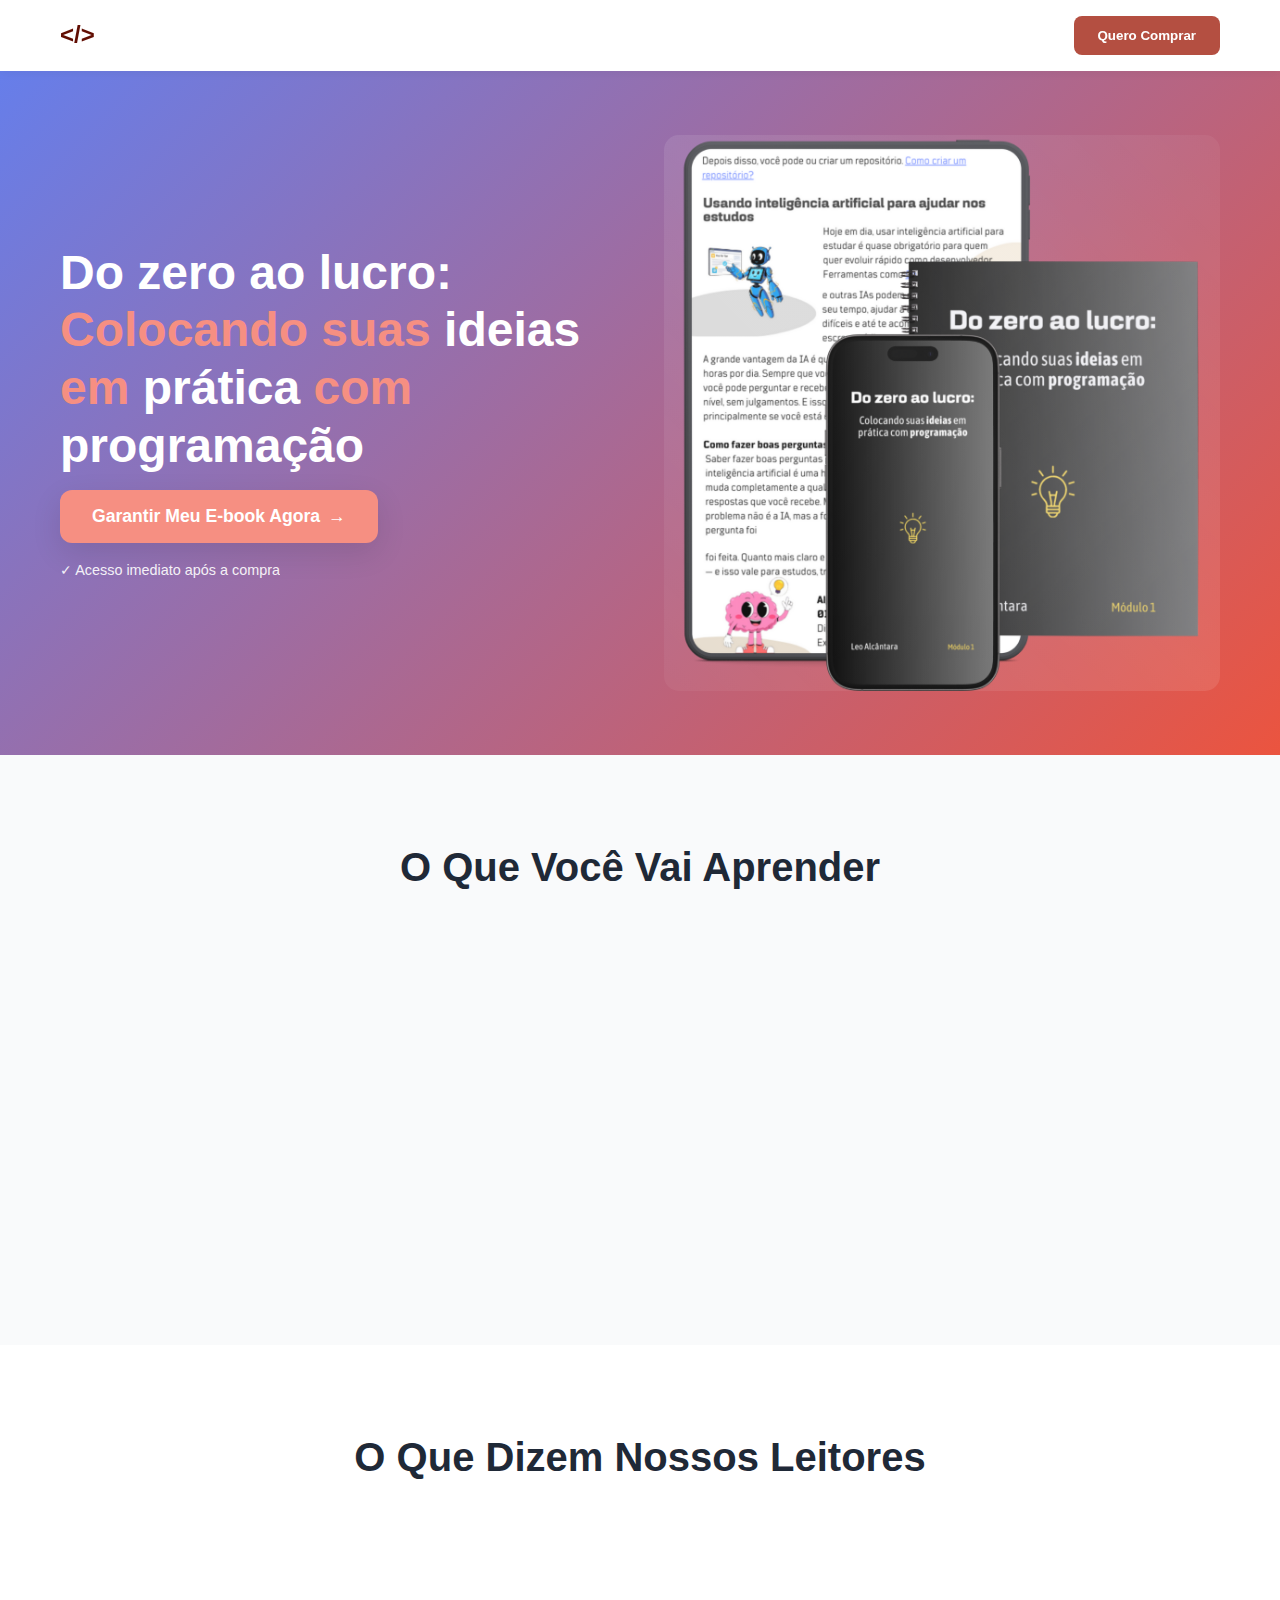
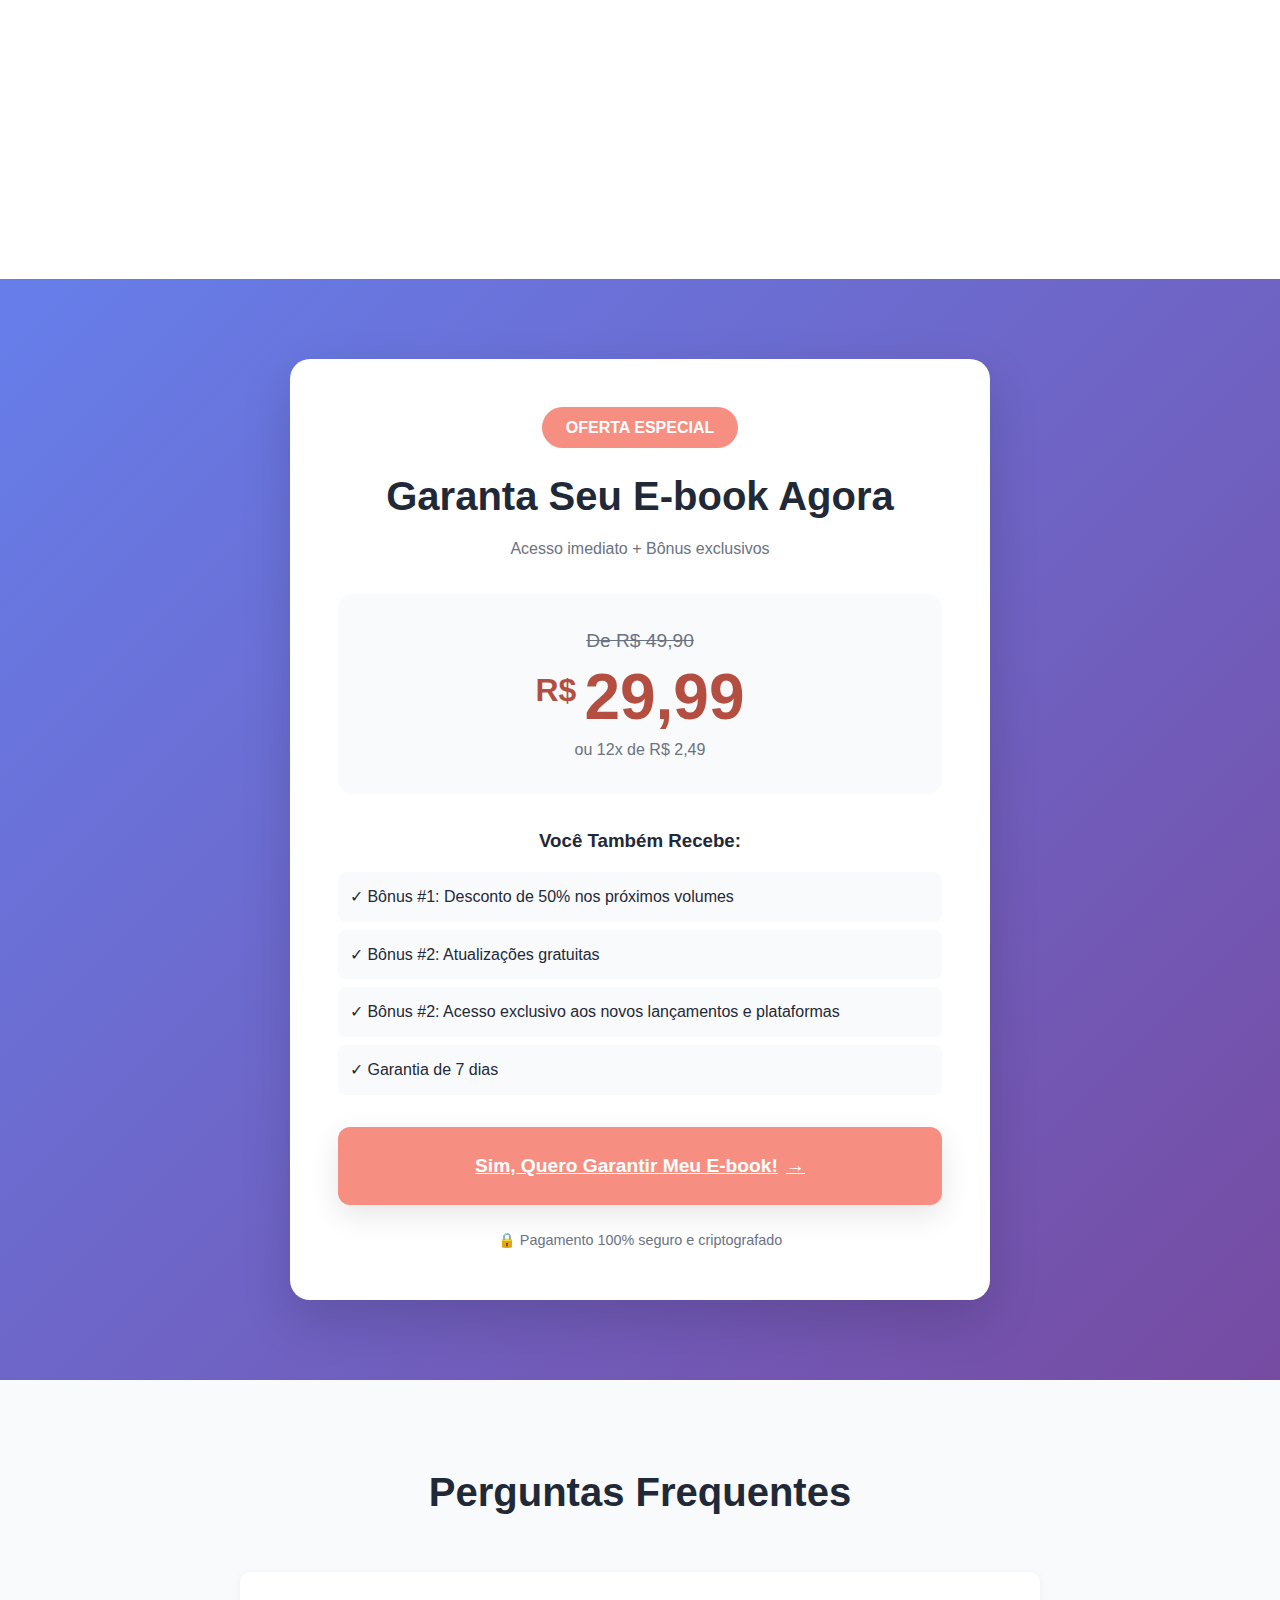
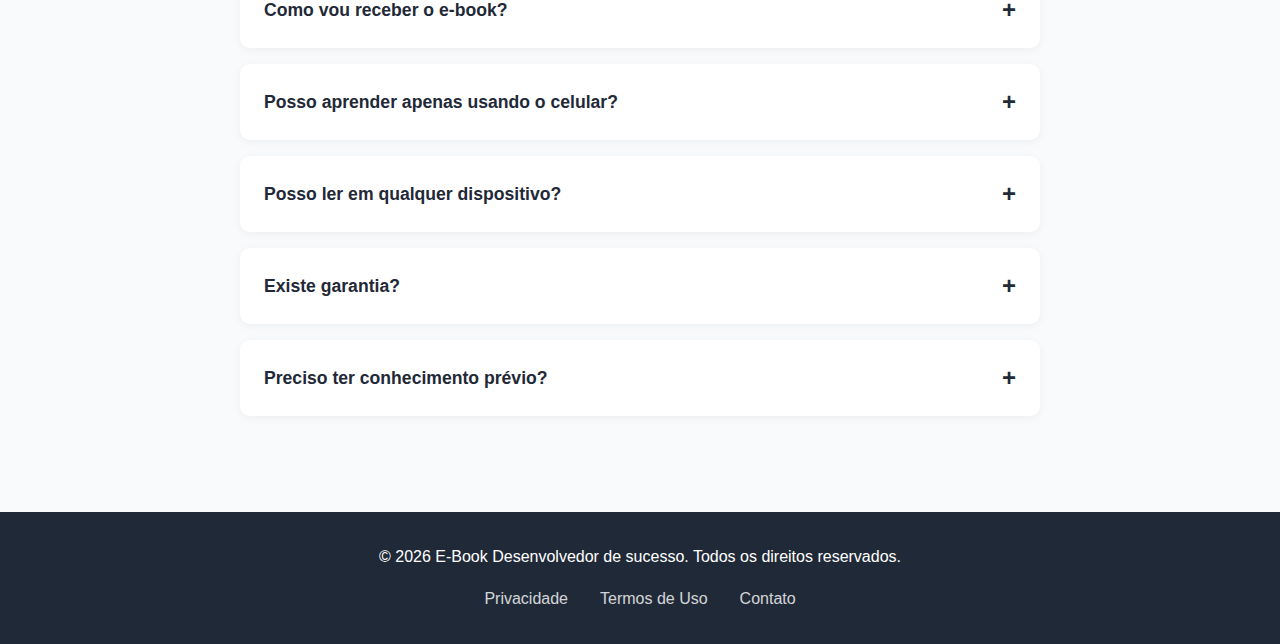
<file: index.html>
<!DOCTYPE html>
<html lang="pt-BR">
<head>
    <meta charset="UTF-8">
    <meta name="viewport" content="width=device-width, initial-scale=1.0">
    <title>Do zero ao lucro: Colocando suas ideias em prática com programação</title>
    <link rel="stylesheet" href="./assets/css/style.css">
    <link rel="shortcut icon" href="./assets/images/favicon.jpg" type="image/x-icon">

    <!-- SEO -->
    <meta name="description" content="Colocando suas ideias em prática com programação">
    <meta name="keywords" content="HTML, CSS, JavaScript, Programação, Renda Extra, Vender, Sucesso, Financeiro, Ganhar Dinheiro">

    <!-- Facebook, LinkedIn -->
    <meta property="og:title" content="Do zero ao lucro">
    <meta property="og:description" content="Colocando suas ideias em prática com programação">
    <meta property="og:image" content="https://e-book-desenvolvedor-de-sucesso.netlify.app/assets/images/contents/marketing/1.png">
    <meta property="og:url" content="https://e-book-desenvolvedor-de-sucesso.netlify.app">

    <!-- Twitter -->
    <meta name="twitter:card" content="summary_large_image">
    <meta name="twitter:title" content="Do zero ao lucro">
    <meta name="twitter:description" content="Colocando suas ideias em prática com programação">
    <meta name="twitter:image" content="https://e-book-desenvolvedor-de-sucesso.netlify.app/assets/images/contents/marketing/1.png">

    <!-- Google tag (gtag.js) -->
    <script async src="https://www.googletagmanager.com/gtag/js?id=AW-17878629410"></script>
    <script>
        window.dataLayer = window.dataLayer || [];
        function gtag(){dataLayer.push(arguments);}
        gtag('js', new Date());

        gtag('config', 'AW-17878629410');
    </script>
</head>
<body>
    <!-- Header -->
    <header class="header">
        <div class="container">
            <div class="logo">&lt;/&gt;</div>
            <button class="cta-button-header" onclick="scrollToOffer()">Quero Comprar</button>
        </div>
    </header>

    <!-- Hero Section -->
    <section class="hero">
        <div class="container">
            <div class="hero-content">
                <h1 class="hero-title">Do zero ao lucro: <span class="highlight">Colocando suas </span>ideias <span class="highlight">em </span>prática <span class="highlight">com </span>programação</h1>
                <!-- <p class="hero-subtitle"></p> -->
                <div class="hero-cta">
                    <button class="cta-button-primary" onclick="scrollToOffer()">
                        Garantir Meu E-book Agora
                        <span class="arrow">→</span>
                    </button>
                    <p class="guarantee">✓ Acesso imediato após a compra</p>
                </div>
            </div>
            <div class="hero-image">
                <div class="ebook-mockup">
                    <div class="ebook-cover">
                        <div class="ebook-shine"></div>
                        <img src="./assets/images/capa6.png" alt="Capa do livro">
                    </div>
                </div>
            </div>
        </div>
    </section>

    <!-- Benefits Section -->
    <section class="benefits">
        <div class="container">
            <h2 class="section-title">O Que Você Vai Aprender</h2>
            <div class="benefits-grid">
                <div class="benefit-card">
                    <div class="benefit-icon">📚</div>
                    <h3>Conteúdo Completo</h3>
                    <p>Mais de 100 páginas com conhecimento prático e aplicável</p>
                </div>
                <div class="benefit-card">
                    <div class="benefit-icon">🎯</div>
                    <h3>Passo a Passo</h3>
                    <p>Metodologia testada e aprovada por milhares de pessoas</p>
                </div>
                <div class="benefit-card">
                    <div class="benefit-icon">⚡</div>
                    <h3>Resultados Rápidos</h3>
                    <p>Aplique o conhecimento e veja mudanças em semanas</p>
                </div>
                <div class="benefit-card">
                    <div class="benefit-icon">💎</div>
                    <h3>Bônus Exclusivos</h3>
                    <p>Templates, checklists e materiais complementares</p>
                </div>
            </div>
        </div>
    </section>

    <!-- Testimonials Section -->
    <section class="testimonials">
        <div class="container">
            <h2 class="section-title">O Que Dizem Nossos Leitores</h2>
            <div class="testimonials-grid">
                <div class="testimonial-card">
                    <div class="stars">⭐⭐⭐⭐⭐</div>
                    <p class="testimonial-text">"Este e-book mudou completamente minha perspectiva. Conteúdo incrível e muito prático!"</p>
                    <div class="testimonial-author">
                        <div class="author-avatar">M</div>
                        <div class="author-info">
                            <strong>Maria Silva</strong>
                            <span>Empresária</span>
                        </div>
                    </div>
                </div>
                <div class="testimonial-card">
                    <div class="stars">⭐⭐⭐⭐⭐</div>
                    <p class="testimonial-text">"Melhor investimento que fiz este ano. Recomendo para todos que querem evoluir!"</p>
                    <div class="testimonial-author">
                        <div class="author-avatar">J</div>
                        <div class="author-info">
                            <strong>João Santos</strong>
                            <span>Profissional de TI</span>
                        </div>
                    </div>
                </div>
                <div class="testimonial-card">
                    <div class="stars">⭐⭐⭐⭐⭐</div>
                    <p class="testimonial-text">"Conteúdo direto ao ponto, sem enrolação. Valeu cada centavo!"</p>
                    <div class="testimonial-author">
                        <div class="author-avatar">A</div>
                        <div class="author-info">
                            <strong>Ana Costa</strong>
                            <span>Designer</span>
                        </div>
                    </div>
                </div>
            </div>
        </div>
    </section>

    <!-- Offer Section -->
    <section class="offer" id="offer">
        <div class="container">
            <div class="offer-box">
                <div class="offer-badge">OFERTA ESPECIAL</div>
                <h2 class="offer-title">Garanta Seu E-book Agora</h2>
                <p class="offer-subtitle">Acesso imediato + Bônus exclusivos</p>
                
                <div class="price-box">
                    <div class="old-price">De R$ 49,90</div>
                    <div class="current-price">
                        <span class="currency">R$</span>
                        <span class="amount">29,99</span>
                    </div>
                    <div class="installment">ou 12x de R$ 2,49</div>
                </div>

                <div class="bonus-list">
                    <h3>Você Também Recebe:</h3>
                    <div class="bonus-item">✓ Bônus #1: Desconto de 50% nos próximos volumes</div>
                    <div class="bonus-item">✓ Bônus #2: Atualizações gratuitas</div>
                    <div class="bonus-item">✓ Bônus #2: Acesso exclusivo aos novos lançamentos e plataformas</div>
                    <div class="bonus-item">✓ Garantia de 7 dias</div>
                </div>

                <a class="cta-button-primary large" href="https://pay.monetizze.com.br/DGY370249">
                    Sim, Quero Garantir Meu E-book!
                    <span class="arrow">→</span>
                </a>

                <div class="secure-payment">
                    🔒 Pagamento 100% seguro e criptografado
                </div>
            </div>
        </div>
    </section>

    <!-- FAQ Section -->
    <section class="faq">
        <div class="container">
            <h2 class="section-title">Perguntas Frequentes</h2>
            <div class="faq-list">
                <div class="faq-item">
                    <button class="faq-question" onclick="toggleFaq(this)">
                        <span>Como vou receber o e-book?</span>
                        <span class="faq-icon">+</span>
                    </button>
                    <div class="faq-answer">
                        Após a confirmação do pagamento, você receberá um email com o link de download. O acesso é imediato!
                    </div>
                </div>
                <div class="faq-item">
                    <button class="faq-question" onclick="toggleFaq(this)">
                        <span>Posso aprender apenas usando o celular?</span>
                        <span class="faq-icon">+</span>
                    </button>
                    <div class="faq-answer">
                        Sim, tudo ensinado no e-book é possível reproduzir usando o celular.
                    </div>
                </div>
                <div class="faq-item">
                    <button class="faq-question" onclick="toggleFaq(this)">
                        <span>Posso ler em qualquer dispositivo?</span>
                        <span class="faq-icon">+</span>
                    </button>
                    <div class="faq-answer">
                        Sim! O e-book está em formato PDF e pode ser lido em computadores, tablets e smartphones.
                    </div>
                </div>
                <div class="faq-item">
                    <button class="faq-question" onclick="toggleFaq(this)">
                        <span>Existe garantia?</span>
                        <span class="faq-icon">+</span>
                    </button>
                    <div class="faq-answer">
                        Sim! Oferecemos garantia incondicional de 7 dias. Se não gostar, devolvemos 100% do seu dinheiro.
                    </div>
                </div>
                <div class="faq-item">
                    <button class="faq-question" onclick="toggleFaq(this)">
                        <span>Preciso ter conhecimento prévio?</span>
                        <span class="faq-icon">+</span>
                    </button>
                    <div class="faq-answer">
                        Não! O e-book foi desenvolvido para pessoas de todos os níveis, desde iniciantes até avançados.
                    </div>
                </div>
            </div>
        </div>
    </section>

    <!-- Footer -->
    <footer class="footer">
        <div class="container">
            <p>&copy; 2026 E-Book Desenvolvedor de sucesso. Todos os direitos reservados.</p>
            <div class="footer-links">
                <a href="#privacidade">Privacidade</a>
                <a href="#termos">Termos de Uso</a>
                <a href="#contato">Contato</a>
            </div>
        </div>
    </footer>

    <!-- Modal de Sucesso -->
    <div class="modal" id="successModal">
        <div class="modal-content">
            <div class="modal-icon">✓</div>
            <h3>Parabéns!</h3>
            <p>Você será redirecionado para a página de pagamento.</p>
            <button class="modal-button" onclick="closeModal()">Fechar</button>
        </div>
    </div>

    <script src="./assets/js/script.js"></script>
</body>
</html>
</file>
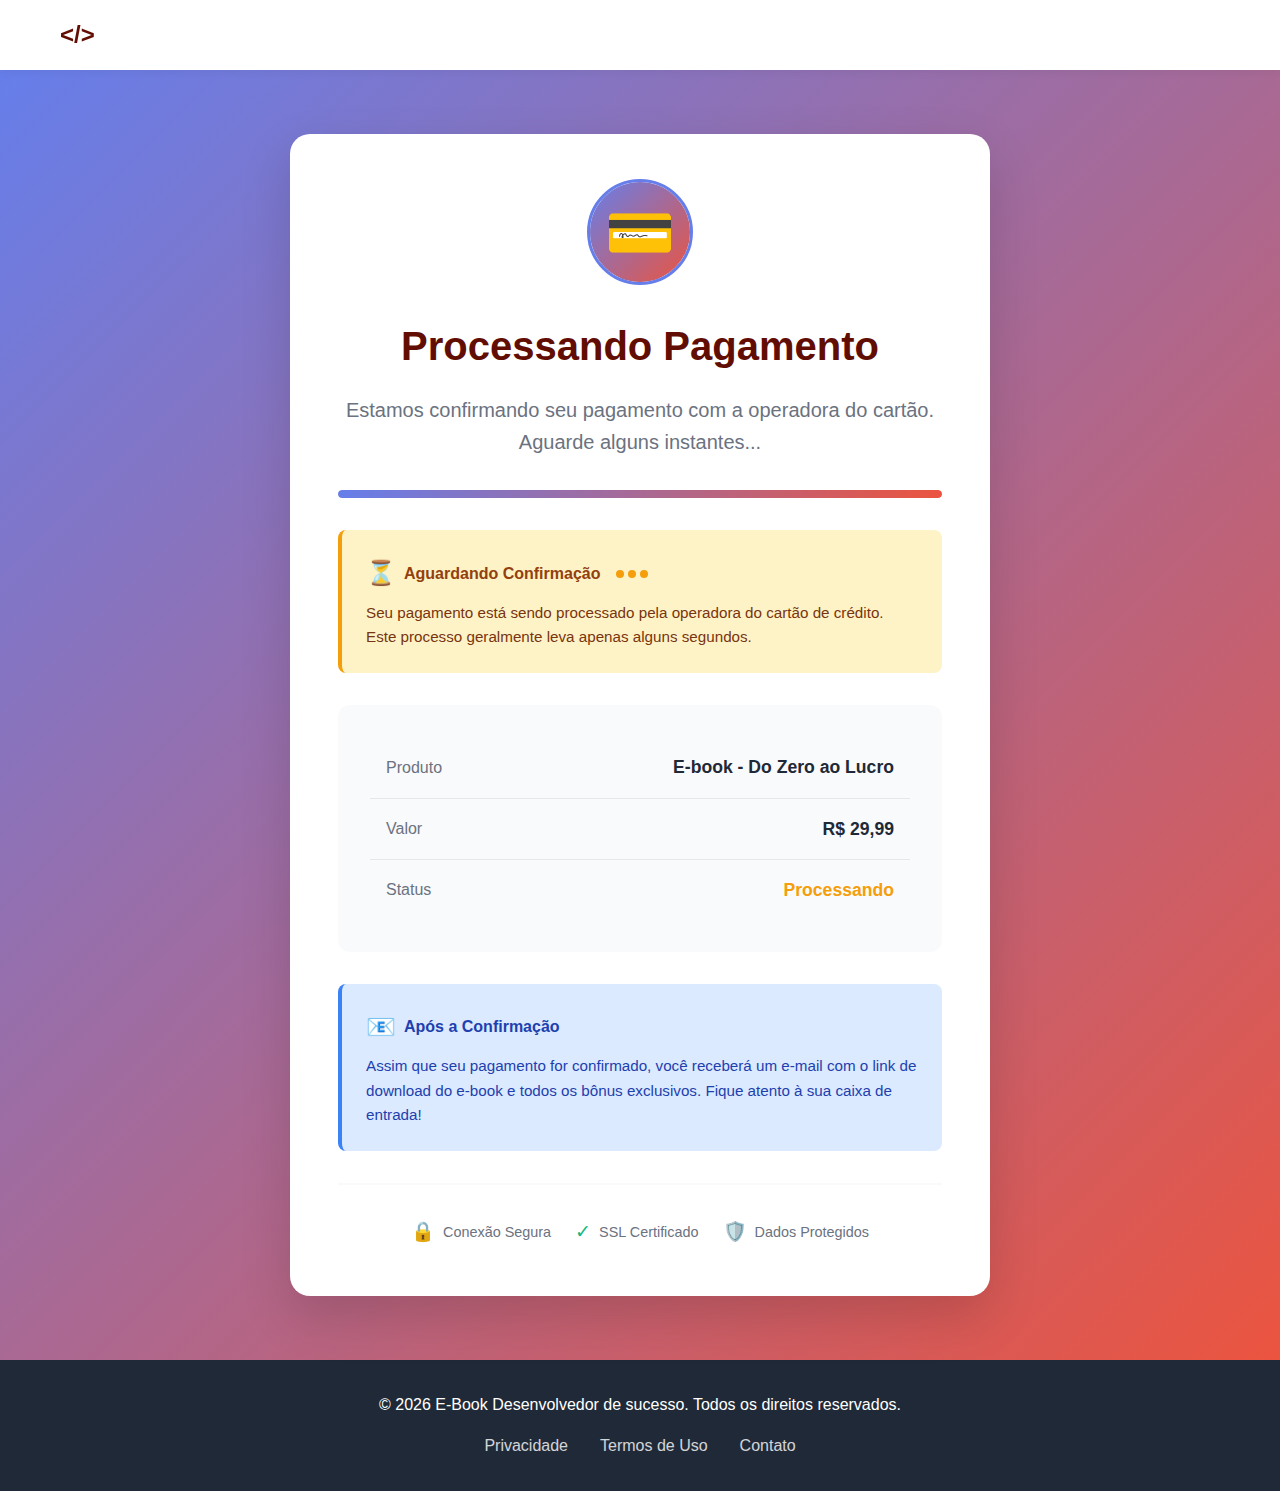
<file: confirm-card/index.html>
<!DOCTYPE html>
<html lang="pt-BR">
<head>
    <meta charset="UTF-8">
    <meta name="viewport" content="width=device-width, initial-scale=1.0">
    <title>Confirmando Pagamento - Aguarde</title>
    <link rel="stylesheet" href="../assets/css/style.css">
    <link rel="shortcut icon" href="../assets/images/favicon.jpg" type="image/x-icon">
    <style>
        .confirmation-section {
            min-height: 80vh;
            display: flex;
            align-items: center;
            justify-content: center;
            background: linear-gradient(135deg, #667eea 0%, #eb543f 100%);
            color: var(--white);
            padding: 4rem 0;
        }

        .confirmation-box {
            background: var(--white);
            border-radius: 20px;
            padding: 3rem;
            max-width: 700px;
            text-align: center;
            box-shadow: var(--shadow-lg);
            color: var(--text-dark);
        }

        .processing-icon {
            width: 100px;
            height: 100px;
            background: linear-gradient(135deg, #667eea 0%, #eb543f 100%);
            border-radius: 50%;
            display: flex;
            align-items: center;
            justify-content: center;
            margin: 0 auto 2rem;
            font-size: 3.5rem;
            animation: pulse 2s ease-in-out infinite;
            position: relative;
        }

        .processing-icon::after {
            content: '';
            position: absolute;
            width: 100%;
            height: 100%;
            border-radius: 50%;
            border: 3px solid #667eea;
            animation: ripple 2s ease-out infinite;
        }

        @keyframes pulse {
            0%, 100% {
                transform: scale(1);
            }
            50% {
                transform: scale(1.05);
            }
        }

        @keyframes ripple {
            0% {
                transform: scale(1);
                opacity: 1;
            }
            100% {
                transform: scale(1.5);
                opacity: 0;
            }
        }

        .confirmation-title {
            font-size: 2.5rem;
            font-weight: 800;
            margin-bottom: 1rem;
            color: var(--primary-dark);
        }

        .confirmation-subtitle {
            font-size: 1.25rem;
            color: var(--text-light);
            margin-bottom: 2rem;
            line-height: 1.6;
        }

        .payment-info {
            background: var(--bg-light);
            border-radius: 12px;
            padding: 2rem;
            margin: 2rem 0;
            text-align: left;
        }

        .payment-detail {
            display: flex;
            justify-content: space-between;
            align-items: center;
            padding: 1rem;
            border-bottom: 1px solid #e5e7eb;
        }

        .payment-detail:last-child {
            border-bottom: none;
        }

        .payment-label {
            color: var(--text-light);
            font-weight: 500;
        }

        .payment-value {
            color: var(--text-dark);
            font-weight: 700;
            font-size: 1.1rem;
        }

        .card-number {
            font-family: 'Courier New', monospace;
            letter-spacing: 2px;
        }

        .status-box {
            background: #fef3c7;
            border-left: 4px solid #f59e0b;
            padding: 1.5rem;
            border-radius: 8px;
            margin: 2rem 0;
            text-align: left;
        }

        .status-title {
            font-weight: 700;
            color: #92400e;
            margin-bottom: 0.5rem;
            display: flex;
            align-items: center;
            gap: 0.5rem;
        }

        .status-icon {
            font-size: 1.5rem;
        }

        .status-box p {
            color: #78350f;
            font-size: 0.95rem;
            line-height: 1.6;
        }

        .loading-dots {
            display: inline-flex;
            gap: 0.25rem;
            margin-left: 0.5rem;
        }

        .loading-dots span {
            width: 8px;
            height: 8px;
            background: #f59e0b;
            border-radius: 50%;
            animation: bounce 1.4s infinite ease-in-out both;
        }

        .loading-dots span:nth-child(1) {
            animation-delay: -0.32s;
        }

        .loading-dots span:nth-child(2) {
            animation-delay: -0.16s;
        }

        @keyframes bounce {
            0%, 80%, 100% {
                transform: scale(0);
            }
            40% {
                transform: scale(1);
            }
        }

        .info-box {
            background: #dbeafe;
            border-left: 4px solid #3b82f6;
            padding: 1.5rem;
            border-radius: 8px;
            margin: 2rem 0;
            text-align: left;
        }

        .info-box-title {
            font-weight: 700;
            color: #1e40af;
            margin-bottom: 0.5rem;
            display: flex;
            align-items: center;
            gap: 0.5rem;
        }

        .info-icon {
            font-size: 1.5rem;
        }

        .info-box p {
            color: #1e40af;
            font-size: 0.95rem;
            line-height: 1.6;
        }

        .security-badges {
            display: flex;
            justify-content: center;
            gap: 1.5rem;
            margin-top: 2rem;
            padding-top: 2rem;
            border-top: 2px solid var(--bg-light);
            flex-wrap: wrap;
        }

        .security-badge {
            display: flex;
            align-items: center;
            gap: 0.5rem;
            color: var(--text-light);
            font-size: 0.9rem;
        }

        .security-badge-icon {
            font-size: 1.2rem;
            color: var(--success);
        }

        .progress-bar {
            width: 100%;
            height: 8px;
            background: #e5e7eb;
            border-radius: 10px;
            overflow: hidden;
            margin: 2rem 0 1rem;
        }

        .progress-fill {
            height: 100%;
            background: linear-gradient(90deg, #667eea 0%, #eb543f 100%);
            border-radius: 10px;
            animation: progressAnimation 3s ease-in-out infinite;
        }

        @keyframes progressAnimation {
            0% {
                width: 30%;
            }
            50% {
                width: 70%;
            }
            100% {
                width: 30%;
            }
        }
    </style>
</head>
<body>
    <!-- Header -->
    <header class="header">
        <div class="container">
            <div class="logo">&lt;/&gt;</div>
        </div>
    </header>

    <!-- Confirmation Section -->
    <section class="confirmation-section">
        <div class="container">
            <div class="confirmation-box">
                <div class="processing-icon">💳</div>
                
                <h1 class="confirmation-title">Processando Pagamento</h1>
                <p class="confirmation-subtitle">
                    Estamos confirmando seu pagamento com a operadora do cartão. Aguarde alguns instantes...
                </p>

                <div class="progress-bar">
                    <div class="progress-fill"></div>
                </div>

                <div class="status-box">
                    <div class="status-title">
                        <span class="status-icon">⏳</span>
                        <span>Aguardando Confirmação</span>
                        <div class="loading-dots">
                            <span></span>
                            <span></span>
                            <span></span>
                        </div>
                    </div>
                    <p>
                        Seu pagamento está sendo processado pela operadora do cartão de crédito. 
                        Este processo geralmente leva apenas alguns segundos.
                    </p>
                </div>

                <div class="payment-info">
                    <div class="payment-detail">
                        <span class="payment-label">Produto</span>
                        <span class="payment-value">E-book - Do Zero ao Lucro</span>
                    </div>
                    <div class="payment-detail">
                        <span class="payment-label">Valor</span>
                        <span class="payment-value">R$ 29,99</span>
                    </div>
                    <div class="payment-detail">
                        <span class="payment-label">Status</span>
                        <span class="payment-value" style="color: #f59e0b;">Processando</span>
                    </div>
                </div>

                <div class="info-box">
                    <div class="info-box-title">
                        <span class="info-icon">📧</span>
                        <span>Após a Confirmação</span>
                    </div>
                    <p>
                        Assim que seu pagamento for confirmado, você receberá um e-mail com o link de 
                        download do e-book e todos os bônus exclusivos. Fique atento à sua caixa de entrada!
                    </p>
                </div>

                <div class="security-badges">
                    <div class="security-badge">
                        <span class="security-badge-icon">🔒</span>
                        <span>Conexão Segura</span>
                    </div>
                    <div class="security-badge">
                        <span class="security-badge-icon">✓</span>
                        <span>SSL Certificado</span>
                    </div>
                    <div class="security-badge">
                        <span class="security-badge-icon">🛡️</span>
                        <span>Dados Protegidos</span>
                    </div>
                </div>
            </div>
        </div>
    </section>

    <!-- Footer -->
    <footer class="footer">
        <div class="container">
            <p>&copy; 2026 E-Book Desenvolvedor de sucesso. Todos os direitos reservados.</p>
            <div class="footer-links">
                <a href="#privacidade">Privacidade</a>
                <a href="#termos">Termos de Uso</a>
                <a href="#contato">Contato</a>
            </div>
        </div>
    </footer>

    <script src="../assets/js/script.js"></script>
</body>
</html>
</file>
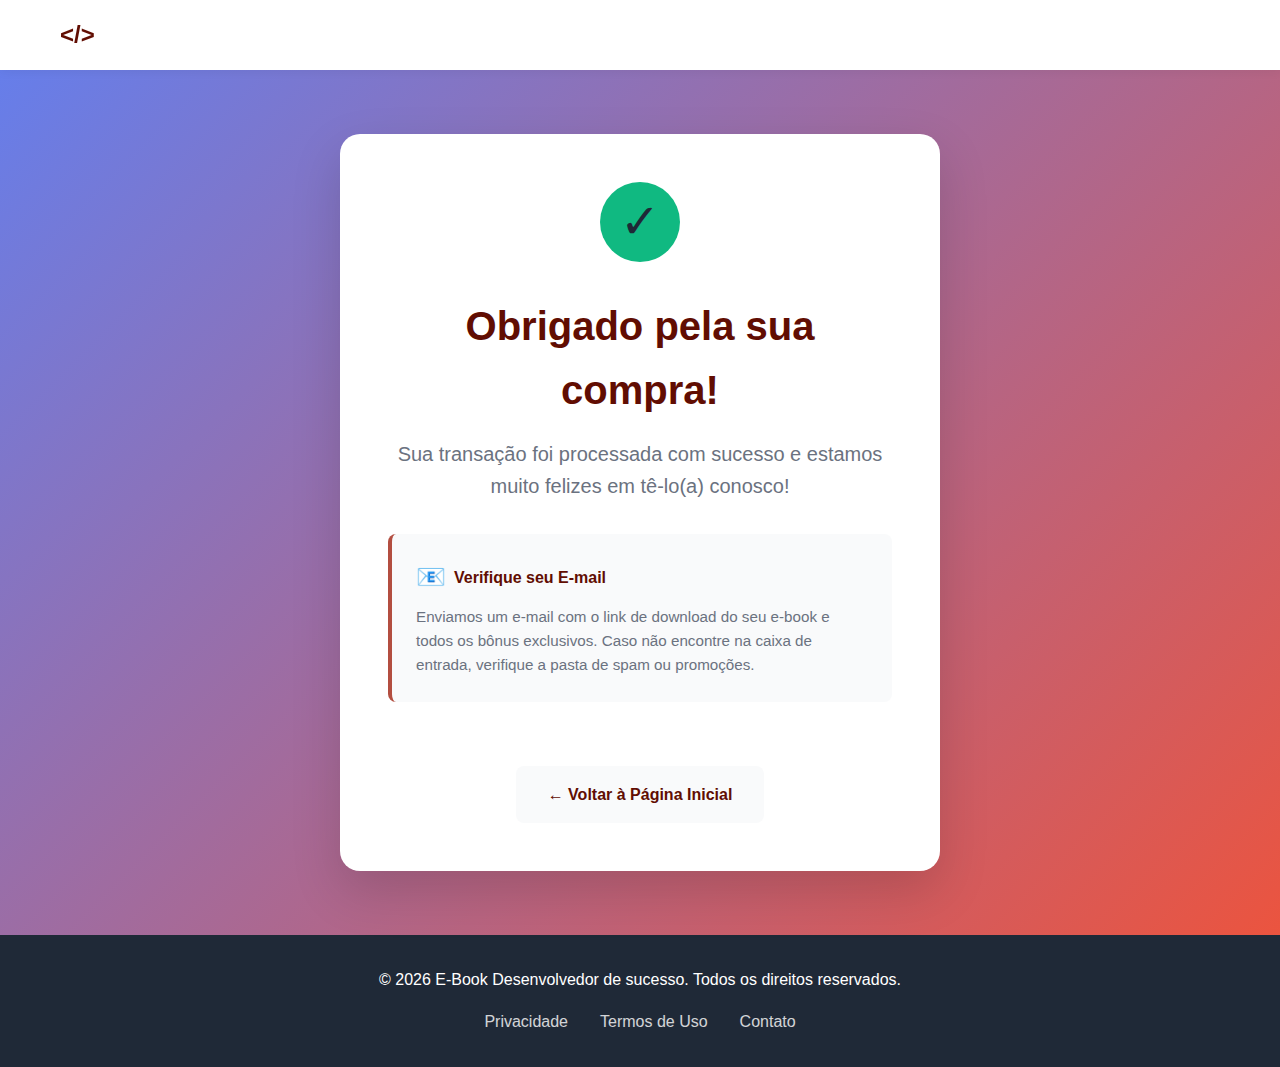
<file: confirm/index.html>
<!DOCTYPE html>
<html lang="pt-BR">
<head>
    <meta charset="UTF-8">
    <meta name="viewport" content="width=device-width, initial-scale=1.0">
    <title>Obrigado pela sua compra!</title>
    <link rel="stylesheet" href="../assets/css/style.css">
    <link rel="shortcut icon" href="../assets/images/favicon.jpg" type="image/x-icon">
    <style>
        .thank-you-section {
            min-height: 80vh;
            display: flex;
            align-items: center;
            justify-content: center;
            background: linear-gradient(135deg, #667eea 0%, #eb543f 100%);
            color: var(--white);
            padding: 4rem 0;
        }

        .thank-you-box {
            background: var(--white);
            border-radius: 20px;
            padding: 3rem;
            max-width: 600px;
            text-align: center;
            box-shadow: var(--shadow-lg);
            color: var(--text-dark);
        }

        .success-icon {
            width: 80px;
            height: 80px;
            background: var(--success);
            border-radius: 50%;
            display: flex;
            align-items: center;
            justify-content: center;
            margin: 0 auto 2rem;
            font-size: 3rem;
            animation: scaleIn 0.5s ease-out;
        }

        @keyframes scaleIn {
            from {
                transform: scale(0);
            }
            to {
                transform: scale(1);
            }
        }

        .thank-you-title {
            font-size: 2.5rem;
            font-weight: 800;
            margin-bottom: 1rem;
            color: var(--primary-dark);
        }

        .thank-you-subtitle {
            font-size: 1.25rem;
            color: var(--text-light);
            margin-bottom: 2rem;
            line-height: 1.6;
        }

        .email-notice {
            background: var(--bg-light);
            border-left: 4px solid var(--primary-color);
            padding: 1.5rem;
            border-radius: 8px;
            margin: 2rem 0;
            text-align: left;
        }

        .email-notice-title {
            font-weight: 700;
            color: var(--primary-dark);
            margin-bottom: 0.5rem;
            display: flex;
            align-items: center;
            gap: 0.5rem;
        }

        .email-icon {
            font-size: 1.5rem;
        }

        .email-notice p {
            color: var(--text-light);
            font-size: 0.95rem;
            line-height: 1.6;
        }

        .next-steps {
            margin-top: 2rem;
            padding-top: 2rem;
            border-top: 2px solid var(--bg-light);
        }

        .next-steps h3 {
            font-size: 1.5rem;
            color: var(--primary-dark);
            margin-bottom: 1rem;
        }

        .steps-list {
            text-align: left;
            margin: 1.5rem 0;
        }

        .step-item {
            display: flex;
            align-items: start;
            gap: 1rem;
            margin-bottom: 1rem;
            padding: 1rem;
            background: var(--bg-light);
            border-radius: 8px;
        }

        .step-number {
            background: var(--primary-color);
            color: var(--white);
            width: 30px;
            height: 30px;
            border-radius: 50%;
            display: flex;
            align-items: center;
            justify-content: center;
            font-weight: 700;
            flex-shrink: 0;
        }

        .step-content {
            flex: 1;
        }

        .step-content strong {
            color: var(--primary-dark);
            display: block;
            margin-bottom: 0.25rem;
        }

        .step-content p {
            color: var(--text-light);
            font-size: 0.9rem;
        }

        .support-box {
            background: var(--primary-color);
            color: var(--white);
            padding: 1.5rem;
            border-radius: 12px;
            margin-top: 2rem;
        }

        .support-box h4 {
            margin-bottom: 0.5rem;
        }

        .support-box p {
            font-size: 0.95rem;
            opacity: 0.95;
        }

        .back-button {
            display: inline-block;
            margin-top: 2rem;
            padding: 1rem 2rem;
            background: var(--bg-light);
            color: var(--primary-dark);
            text-decoration: none;
            border-radius: 8px;
            font-weight: 600;
            transition: all 0.3s ease;
        }

        .back-button:hover {
            background: var(--primary-color);
            color: var(--white);
            transform: translateY(-2px);
            box-shadow: var(--shadow);
        }
    </style>
</head>
<body>
    <!-- Header -->
    <header class="header">
        <div class="container">
            <div class="logo">&lt;/&gt;</div>
        </div>
    </header>

    <!-- Thank You Section -->
    <section class="thank-you-section">
        <div class="container">
            <div class="thank-you-box">
                <div class="success-icon">✓</div>
                
                <h1 class="thank-you-title">Obrigado pela sua compra!</h1>
                <p class="thank-you-subtitle">
                    Sua transação foi processada com sucesso e estamos muito felizes em tê-lo(a) conosco!
                </p>

                <div class="email-notice">
                    <div class="email-notice-title">
                        <span class="email-icon">📧</span>
                        <span>Verifique seu E-mail</span>
                    </div>
                    <p>
                        Enviamos um e-mail com o link de download do seu e-book e todos os bônus exclusivos. 
                        Caso não encontre na caixa de entrada, verifique a pasta de spam ou promoções.
                    </p>
                </div>

                <a href="/" class="back-button">← Voltar à Página Inicial</a>
            </div>
        </div>
    </section>

    <!-- Footer -->
    <footer class="footer">
        <div class="container">
            <p>&copy; 2026 E-Book Desenvolvedor de sucesso. Todos os direitos reservados.</p>
            <div class="footer-links">
                <a href="#privacidade">Privacidade</a>
                <a href="#termos">Termos de Uso</a>
                <a href="#contato">Contato</a>
            </div>
        </div>
    </footer>

    <script src="../assets/js/script.js"></script>
</body>
</html>
</file>
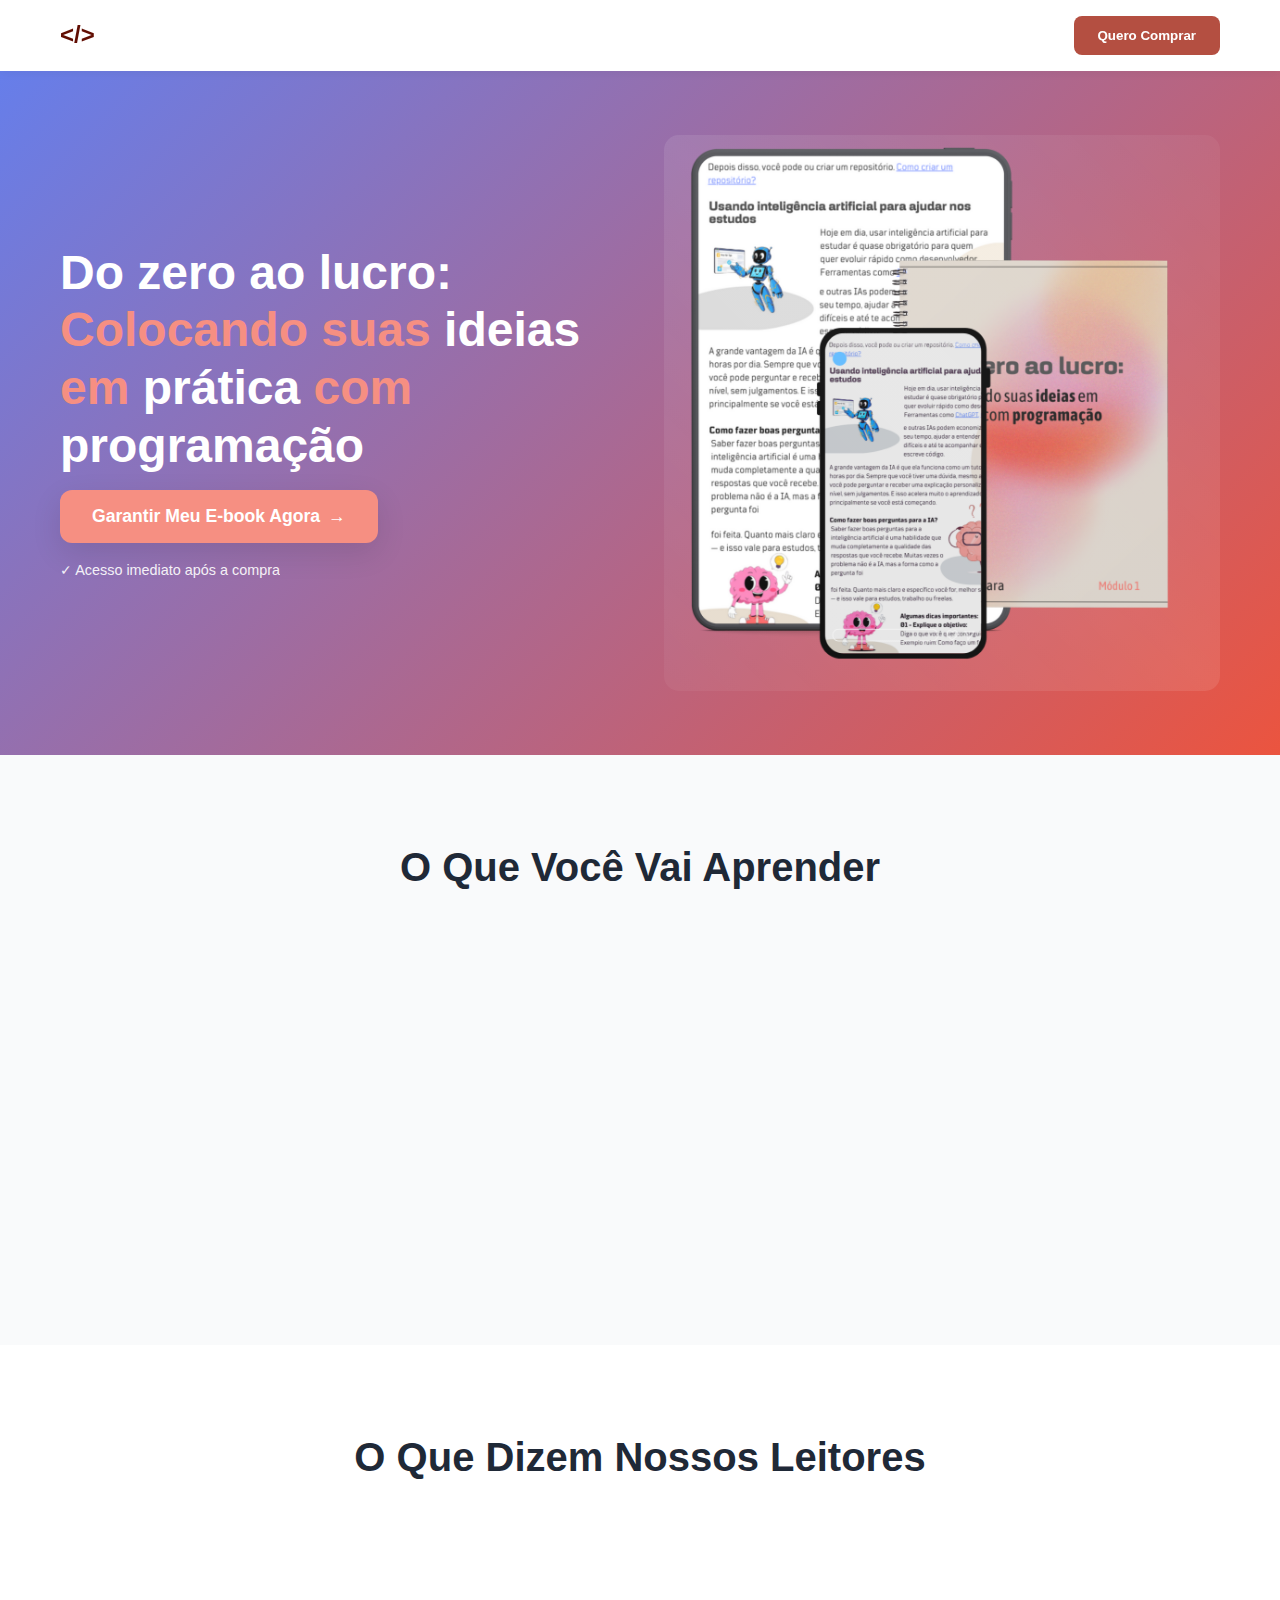
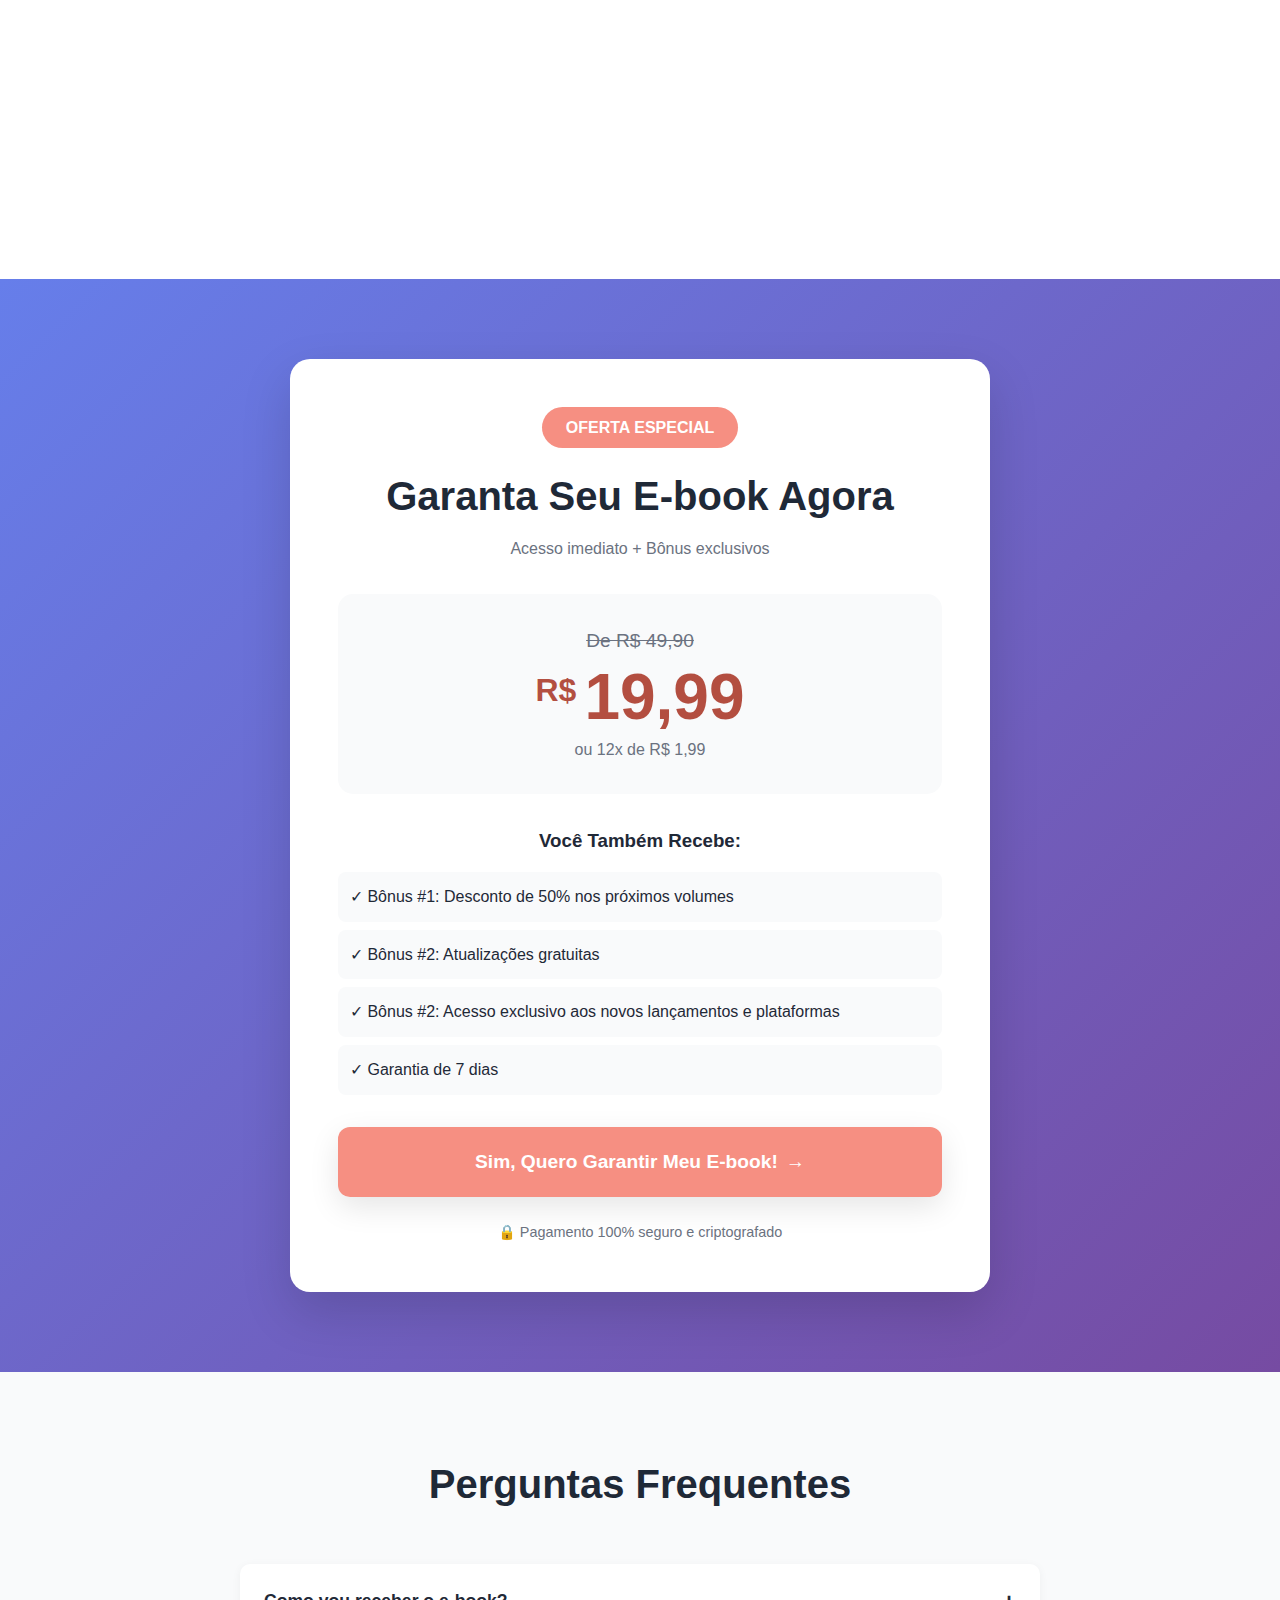
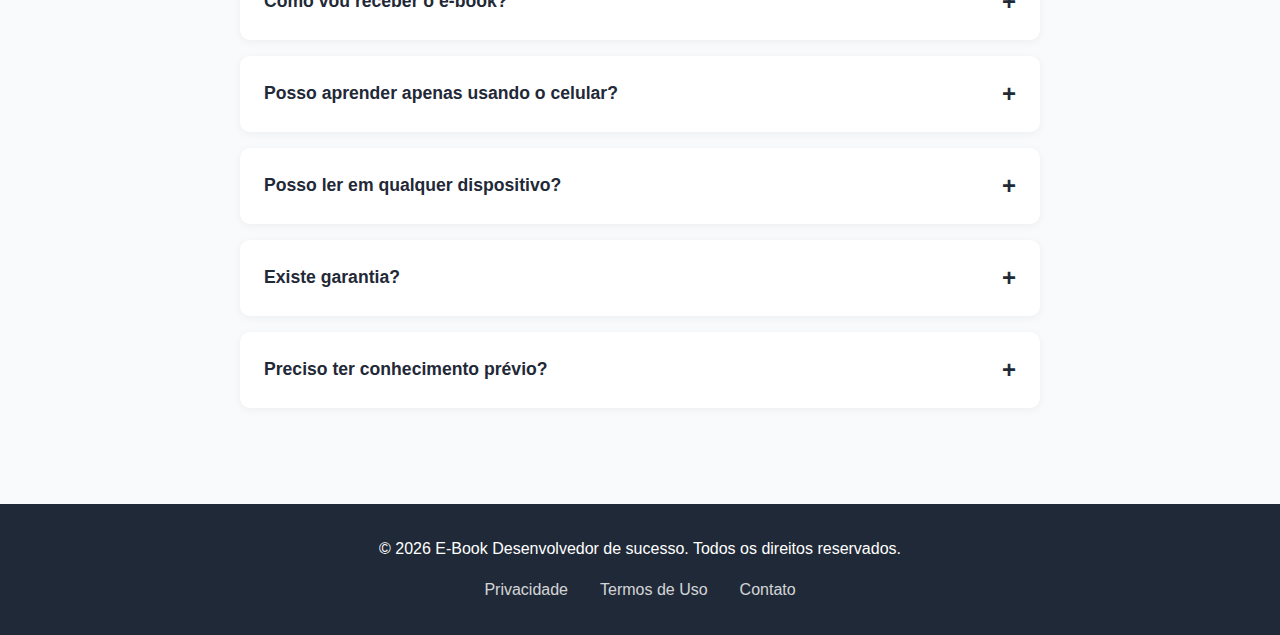
<file: page-capture/index.html>
<!DOCTYPE html>
<html lang="pt-BR">
<head>
    <meta charset="UTF-8">
    <meta name="viewport" content="width=device-width, initial-scale=1.0">
    <title>Do zero ao lucro: Colocando suas ideias em prática com programação</title>
    <link rel="stylesheet" href="./assets/css/style.css">
    <link rel="shortcut icon" href="./assets/images/favicon.jpg" type="image/x-icon">
</head>
<body>
    <!-- Header -->
    <header class="header">
        <div class="container">
            <div class="logo">&lt;/&gt;</div>
            <button class="cta-button-header" onclick="scrollToOffer()">Quero Comprar</button>
        </div>
    </header>

    <!-- Hero Section -->
    <section class="hero">
        <div class="container">
            <div class="hero-content">
                <h1 class="hero-title">Do zero ao lucro: <span class="highlight">Colocando suas </span>ideias <span class="highlight">em </span>prática <span class="highlight">com </span>programação</h1>
                <!-- <p class="hero-subtitle"></p> -->
                <div class="hero-cta">
                    <button class="cta-button-primary" onclick="scrollToOffer()">
                        Garantir Meu E-book Agora
                        <span class="arrow">→</span>
                    </button>
                    <p class="guarantee">✓ Acesso imediato após a compra</p>
                </div>
            </div>
            <div class="hero-image">
                <div class="ebook-mockup">
                    <div class="ebook-cover">
                        <div class="ebook-shine"></div>
                        <img src="./assets/images/capa2.png" alt="Capa do livro">
                    </div>
                </div>
            </div>
        </div>
    </section>

    <!-- Benefits Section -->
    <section class="benefits">
        <div class="container">
            <h2 class="section-title">O Que Você Vai Aprender</h2>
            <div class="benefits-grid">
                <div class="benefit-card">
                    <div class="benefit-icon">📚</div>
                    <h3>Conteúdo Completo</h3>
                    <p>Mais de 100 páginas com conhecimento prático e aplicável</p>
                </div>
                <div class="benefit-card">
                    <div class="benefit-icon">🎯</div>
                    <h3>Passo a Passo</h3>
                    <p>Metodologia testada e aprovada por milhares de pessoas</p>
                </div>
                <div class="benefit-card">
                    <div class="benefit-icon">⚡</div>
                    <h3>Resultados Rápidos</h3>
                    <p>Aplique o conhecimento e veja mudanças em semanas</p>
                </div>
                <div class="benefit-card">
                    <div class="benefit-icon">💎</div>
                    <h3>Bônus Exclusivos</h3>
                    <p>Templates, checklists e materiais complementares</p>
                </div>
            </div>
        </div>
    </section>

    <!-- Testimonials Section -->
    <section class="testimonials">
        <div class="container">
            <h2 class="section-title">O Que Dizem Nossos Leitores</h2>
            <div class="testimonials-grid">
                <div class="testimonial-card">
                    <div class="stars">⭐⭐⭐⭐⭐</div>
                    <p class="testimonial-text">"Este e-book mudou completamente minha perspectiva. Conteúdo incrível e muito prático!"</p>
                    <div class="testimonial-author">
                        <div class="author-avatar">M</div>
                        <div class="author-info">
                            <strong>Maria Silva</strong>
                            <span>Empresária</span>
                        </div>
                    </div>
                </div>
                <div class="testimonial-card">
                    <div class="stars">⭐⭐⭐⭐⭐</div>
                    <p class="testimonial-text">"Melhor investimento que fiz este ano. Recomendo para todos que querem evoluir!"</p>
                    <div class="testimonial-author">
                        <div class="author-avatar">J</div>
                        <div class="author-info">
                            <strong>João Santos</strong>
                            <span>Profissional de TI</span>
                        </div>
                    </div>
                </div>
                <div class="testimonial-card">
                    <div class="stars">⭐⭐⭐⭐⭐</div>
                    <p class="testimonial-text">"Conteúdo direto ao ponto, sem enrolação. Valeu cada centavo!"</p>
                    <div class="testimonial-author">
                        <div class="author-avatar">A</div>
                        <div class="author-info">
                            <strong>Ana Costa</strong>
                            <span>Designer</span>
                        </div>
                    </div>
                </div>
            </div>
        </div>
    </section>

    <!-- Offer Section -->
    <section class="offer" id="offer">
        <div class="container">
            <div class="offer-box">
                <div class="offer-badge">OFERTA ESPECIAL</div>
                <h2 class="offer-title">Garanta Seu E-book Agora</h2>
                <p class="offer-subtitle">Acesso imediato + Bônus exclusivos</p>
                
                <div class="price-box">
                    <div class="old-price">De R$ 49,90</div>
                    <div class="current-price">
                        <span class="currency">R$</span>
                        <span class="amount">19,99</span>
                    </div>
                    <div class="installment">ou 12x de R$ 1,99</div>
                </div>

                <div class="bonus-list">
                    <h3>Você Também Recebe:</h3>
                    <div class="bonus-item">✓ Bônus #1: Desconto de 50% nos próximos volumes</div>
                    <div class="bonus-item">✓ Bônus #2: Atualizações gratuitas</div>
                    <div class="bonus-item">✓ Bônus #2: Acesso exclusivo aos novos lançamentos e plataformas</div>
                    <div class="bonus-item">✓ Garantia de 7 dias</div>
                </div>

                <button class="cta-button-primary large" onclick="handlePurchase()">
                    Sim, Quero Garantir Meu E-book!
                    <span class="arrow">→</span>
                </button>

                <div class="secure-payment">
                    🔒 Pagamento 100% seguro e criptografado
                </div>
            </div>
        </div>
    </section>

    <!-- FAQ Section -->
    <section class="faq">
        <div class="container">
            <h2 class="section-title">Perguntas Frequentes</h2>
            <div class="faq-list">
                <div class="faq-item">
                    <button class="faq-question" onclick="toggleFaq(this)">
                        <span>Como vou receber o e-book?</span>
                        <span class="faq-icon">+</span>
                    </button>
                    <div class="faq-answer">
                        Após a confirmação do pagamento, você receberá um email com o link de download. O acesso é imediato!
                    </div>
                </div>
                <div class="faq-item">
                    <button class="faq-question" onclick="toggleFaq(this)">
                        <span>Posso aprender apenas usando o celular?</span>
                        <span class="faq-icon">+</span>
                    </button>
                    <div class="faq-answer">
                        Sim, tudo ensinado no e-book é possível reproduzir usando o celular.
                    </div>
                </div>
                <div class="faq-item">
                    <button class="faq-question" onclick="toggleFaq(this)">
                        <span>Posso ler em qualquer dispositivo?</span>
                        <span class="faq-icon">+</span>
                    </button>
                    <div class="faq-answer">
                        Sim! O e-book está em formato PDF e pode ser lido em computadores, tablets e smartphones.
                    </div>
                </div>
                <div class="faq-item">
                    <button class="faq-question" onclick="toggleFaq(this)">
                        <span>Existe garantia?</span>
                        <span class="faq-icon">+</span>
                    </button>
                    <div class="faq-answer">
                        Sim! Oferecemos garantia incondicional de 7 dias. Se não gostar, devolvemos 100% do seu dinheiro.
                    </div>
                </div>
                <div class="faq-item">
                    <button class="faq-question" onclick="toggleFaq(this)">
                        <span>Preciso ter conhecimento prévio?</span>
                        <span class="faq-icon">+</span>
                    </button>
                    <div class="faq-answer">
                        Não! O e-book foi desenvolvido para pessoas de todos os níveis, desde iniciantes até avançados.
                    </div>
                </div>
            </div>
        </div>
    </section>

    <!-- Footer -->
    <footer class="footer">
        <div class="container">
            <p>&copy; 2026 E-Book Desenvolvedor de sucesso. Todos os direitos reservados.</p>
            <div class="footer-links">
                <a href="#privacidade">Privacidade</a>
                <a href="#termos">Termos de Uso</a>
                <a href="#contato">Contato</a>
            </div>
        </div>
    </footer>

    <!-- Modal de Sucesso -->
    <div class="modal" id="successModal">
        <div class="modal-content">
            <div class="modal-icon">✓</div>
            <h3>Parabéns!</h3>
            <p>Você será redirecionado para a página de pagamento.</p>
            <button class="modal-button" onclick="closeModal()">Fechar</button>
        </div>
    </div>

    <script src="./assets/js/script.js"></script>
</body>
</html>
</file>
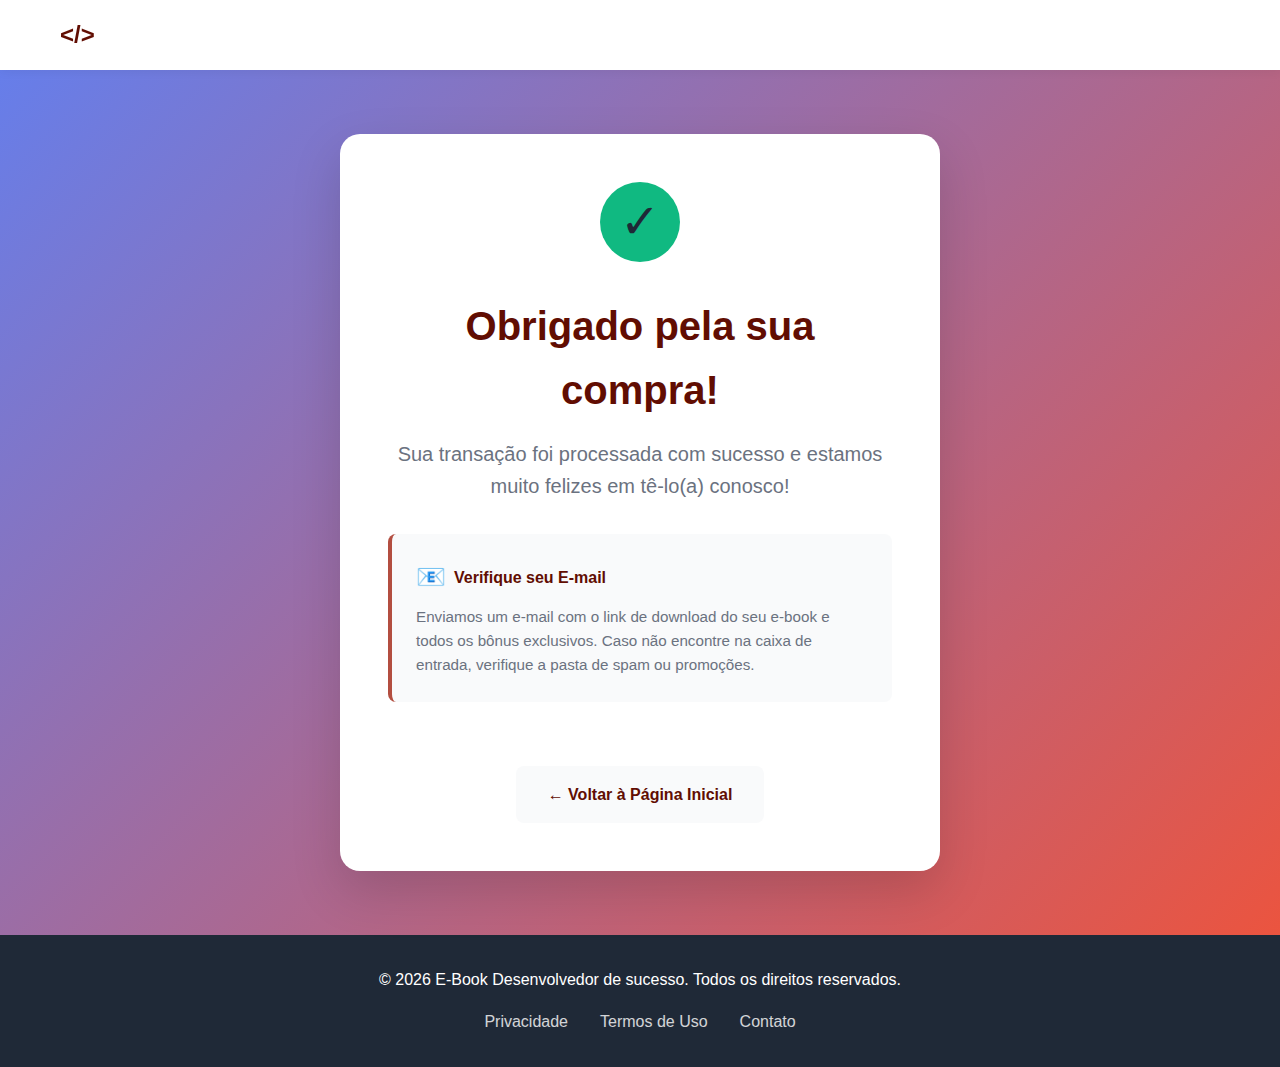
<file: obrigado.html>
<!DOCTYPE html>
<html lang="pt-BR">
<head>
    <meta charset="UTF-8">
    <meta name="viewport" content="width=device-width, initial-scale=1.0">
    <title>Obrigado pela sua compra!</title>
    <link rel="stylesheet" href="./assets/css/style.css">
    <link rel="shortcut icon" href="./assets/images/favicon.jpg" type="image/x-icon">
    <style>
        .thank-you-section {
            min-height: 80vh;
            display: flex;
            align-items: center;
            justify-content: center;
            background: linear-gradient(135deg, #667eea 0%, #eb543f 100%);
            color: var(--white);
            padding: 4rem 0;
        }

        .thank-you-box {
            background: var(--white);
            border-radius: 20px;
            padding: 3rem;
            max-width: 600px;
            text-align: center;
            box-shadow: var(--shadow-lg);
            color: var(--text-dark);
        }

        .success-icon {
            width: 80px;
            height: 80px;
            background: var(--success);
            border-radius: 50%;
            display: flex;
            align-items: center;
            justify-content: center;
            margin: 0 auto 2rem;
            font-size: 3rem;
            animation: scaleIn 0.5s ease-out;
        }

        @keyframes scaleIn {
            from {
                transform: scale(0);
            }
            to {
                transform: scale(1);
            }
        }

        .thank-you-title {
            font-size: 2.5rem;
            font-weight: 800;
            margin-bottom: 1rem;
            color: var(--primary-dark);
        }

        .thank-you-subtitle {
            font-size: 1.25rem;
            color: var(--text-light);
            margin-bottom: 2rem;
            line-height: 1.6;
        }

        .email-notice {
            background: var(--bg-light);
            border-left: 4px solid var(--primary-color);
            padding: 1.5rem;
            border-radius: 8px;
            margin: 2rem 0;
            text-align: left;
        }

        .email-notice-title {
            font-weight: 700;
            color: var(--primary-dark);
            margin-bottom: 0.5rem;
            display: flex;
            align-items: center;
            gap: 0.5rem;
        }

        .email-icon {
            font-size: 1.5rem;
        }

        .email-notice p {
            color: var(--text-light);
            font-size: 0.95rem;
            line-height: 1.6;
        }

        .next-steps {
            margin-top: 2rem;
            padding-top: 2rem;
            border-top: 2px solid var(--bg-light);
        }

        .next-steps h3 {
            font-size: 1.5rem;
            color: var(--primary-dark);
            margin-bottom: 1rem;
        }

        .steps-list {
            text-align: left;
            margin: 1.5rem 0;
        }

        .step-item {
            display: flex;
            align-items: start;
            gap: 1rem;
            margin-bottom: 1rem;
            padding: 1rem;
            background: var(--bg-light);
            border-radius: 8px;
        }

        .step-number {
            background: var(--primary-color);
            color: var(--white);
            width: 30px;
            height: 30px;
            border-radius: 50%;
            display: flex;
            align-items: center;
            justify-content: center;
            font-weight: 700;
            flex-shrink: 0;
        }

        .step-content {
            flex: 1;
        }

        .step-content strong {
            color: var(--primary-dark);
            display: block;
            margin-bottom: 0.25rem;
        }

        .step-content p {
            color: var(--text-light);
            font-size: 0.9rem;
        }

        .support-box {
            background: var(--primary-color);
            color: var(--white);
            padding: 1.5rem;
            border-radius: 12px;
            margin-top: 2rem;
        }

        .support-box h4 {
            margin-bottom: 0.5rem;
        }

        .support-box p {
            font-size: 0.95rem;
            opacity: 0.95;
        }

        .back-button {
            display: inline-block;
            margin-top: 2rem;
            padding: 1rem 2rem;
            background: var(--bg-light);
            color: var(--primary-dark);
            text-decoration: none;
            border-radius: 8px;
            font-weight: 600;
            transition: all 0.3s ease;
        }

        .back-button:hover {
            background: var(--primary-color);
            color: var(--white);
            transform: translateY(-2px);
            box-shadow: var(--shadow);
        }
    </style>
</head>
<body>
    <!-- Header -->
    <header class="header">
        <div class="container">
            <div class="logo">&lt;/&gt;</div>
        </div>
    </header>

    <!-- Thank You Section -->
    <section class="thank-you-section">
        <div class="container">
            <div class="thank-you-box">
                <div class="success-icon">✓</div>
                
                <h1 class="thank-you-title">Obrigado pela sua compra!</h1>
                <p class="thank-you-subtitle">
                    Sua transação foi processada com sucesso e estamos muito felizes em tê-lo(a) conosco!
                </p>

                <div class="email-notice">
                    <div class="email-notice-title">
                        <span class="email-icon">📧</span>
                        <span>Verifique seu E-mail</span>
                    </div>
                    <p>
                        Enviamos um e-mail com o link de download do seu e-book e todos os bônus exclusivos. 
                        Caso não encontre na caixa de entrada, verifique a pasta de spam ou promoções.
                    </p>
                </div>

                <a href="/" class="back-button">← Voltar à Página Inicial</a>
            </div>
        </div>
    </section>

    <!-- Footer -->
    <footer class="footer">
        <div class="container">
            <p>&copy; 2026 E-Book Desenvolvedor de sucesso. Todos os direitos reservados.</p>
            <div class="footer-links">
                <a href="#privacidade">Privacidade</a>
                <a href="#termos">Termos de Uso</a>
                <a href="#contato">Contato</a>
            </div>
        </div>
    </footer>

    <script src="./assets/js/script.js"></script>
</body>
</html>
</file>
<file: assets/css/style.css>
/* Reset e Configurações Gerais */
* {
    margin: 0;
    padding: 0;
    box-sizing: border-box;
}

:root {
    --primary-color: #9c1604c1;
    --primary-dark: #610d02;
    --secondary-color: #f68f82;
    --text-dark: #1f2937;
    --text-light: #6b7280;
    --bg-light: #f9fafb;
    --white: #ffffff;
    --success: #10b981;
    --shadow: 0 10px 30px rgba(0, 0, 0, 0.1);
    --shadow-lg: 0 20px 50px rgba(0, 0, 0, 0.15);
}

body {
    font-family: -apple-system, BlinkMacSystemFont, 'Segoe UI', Roboto, Oxygen, Ubuntu, Cantarell, sans-serif;
    line-height: 1.6;
    color: var(--text-dark);
    background-color: var(--white);
}

.container {
    max-width: 1200px;
    margin: 0 auto;
    padding: 0 20px;
}

/* Header */
.header {
    background: var(--white);
    box-shadow: 0 2px 10px rgba(0, 0, 0, 0.05);
    padding: 1rem 0;
    position: sticky;
    top: 0;
    z-index: 100;
}

.header .container {
    display: flex;
    justify-content: space-between;
    align-items: center;
}

.logo {
    font-size: 1.5rem;
    font-weight: 700;
    color: var(--primary-dark);
}
.cta-button-header {
    background: var(--primary-color);
    color: var(--white);
    border: none;
    padding: 0.75rem 1.5rem;
    border-radius: 8px;
    font-weight: 600;
    cursor: pointer;
    transition: all 0.3s ease;
}

.cta-button-header:hover {
    background: var(--primary-dark);
    transform: translateY(-2px);
    box-shadow: var(--shadow);
}

/* Hero Section */
.hero {
    padding: 4rem 0;
    background: linear-gradient(135deg, #667eea 0%, #eb543f 100%);
    color: var(--white);
}

.hero .container {
    display: grid;
    grid-template-columns: 1fr 1fr;
    gap: 3rem;
    align-items: center;
}

.hero-title {
    font-size: 3rem;
    font-weight: 800;
    line-height: 1.2;
    margin-bottom: 1rem;
}

.highlight {
    color: var(--secondary-color);
    position: relative;
}

.hero-subtitle {
    font-size: 1.25rem;
    margin-bottom: 2rem;
    opacity: 0.95;
}

.cta-button-primary {
    background: var(--secondary-color);
    color: var(--white);
    border: none;
    padding: 1rem 2rem;
    border-radius: 12px;
    font-size: 1.1rem;
    font-weight: 700;
    cursor: pointer;
    transition: all 0.3s ease;
    display: inline-flex;
    align-items: center;
    gap: 0.5rem;
    box-shadow: var(--shadow);
}

.cta-button-primary:hover {
    transform: translateY(-3px);
    box-shadow: var(--shadow-lg);
}

.cta-button-primary.large {
    width: 100%;
    justify-content: center;
    padding: 1.5rem 2rem;
    font-size: 1.2rem;
}

.arrow {
    transition: transform 0.3s ease;
}

.cta-button-primary:hover .arrow {
    transform: translateX(5px);
}

.guarantee {
    margin-top: 1rem;
    font-size: 0.9rem;
    opacity: 0.9;
}

/* E-book Mockup */
.ebook-mockup {
    perspective: 1000px;
    display: flex;
    justify-content: center;
    align-items: center;
}

.ebook-cover {
    border-radius: 15px;
    transform: rotateY(0deg);
    transition: transform 0.5s ease;
    position: relative;
    overflow: hidden;
    max-width: 600px;
    width: 100%;
}

.ebook-cover img {
    width: 100%;
    height: auto;
    display: block;
    border-radius: 15px;
}

.ebook-shine {
    position: absolute;
    top: -50%;
    left: -50%;
    width: 200%;
    height: 200%;
    background: linear-gradient(45deg, transparent, rgba(255, 255, 255, 0.1), transparent);
    animation: shine 3s infinite;
    pointer-events: none;
    z-index: 2;
}

@keyframes shine {
    0% { transform: translateX(-100%) translateY(-100%); }
    100% { transform: translateX(100%) translateY(100%); }
}

.ebook-cover h3 {
    font-size: 2rem;
    margin-bottom: 1rem;
    z-index: 1;
    position: relative;
}

.ebook-cover p {
    font-size: 1.2rem;
    z-index: 1;
    position: relative;
}

/* Benefits Section */
.benefits {
    padding: 5rem 0;
    background: var(--bg-light);
}

.section-title {
    font-size: 2.5rem;
    font-weight: 800;
    text-align: center;
    margin-bottom: 3rem;
    color: var(--text-dark);
}

.benefits-grid {
    display: grid;
    grid-template-columns: repeat(auto-fit, minmax(250px, 1fr));
    gap: 2rem;
}

.benefit-card {
    background: var(--white);
    padding: 2rem;
    border-radius: 15px;
    box-shadow: var(--shadow);
    text-align: center;
    transition: transform 0.3s ease;
}

.benefit-card:hover {
    transform: translateY(-10px);
}

.benefit-icon {
    font-size: 3rem;
    margin-bottom: 1rem;
}

.benefit-card h3 {
    font-size: 1.5rem;
    margin-bottom: 0.5rem;
    color: var(--text-dark);
}

.benefit-card p {
    color: var(--text-light);
}

/* Testimonials */
.testimonials {
    padding: 5rem 0;
}

.testimonials-grid {
    display: grid;
    grid-template-columns: repeat(auto-fit, minmax(300px, 1fr));
    gap: 2rem;
}

.testimonial-card {
    background: var(--white);
    padding: 2rem;
    border-radius: 15px;
    box-shadow: var(--shadow);
    border-left: 4px solid var(--primary-color);
}

.stars {
    color: var(--secondary-color);
    font-size: 1.2rem;
    margin-bottom: 1rem;
}

.testimonial-text {
    font-style: italic;
    margin-bottom: 1.5rem;
    color: var(--text-dark);
}

.testimonial-author {
    display: flex;
    align-items: center;
    gap: 1rem;
}

.author-avatar {
    width: 50px;
    height: 50px;
    border-radius: 50%;
    background: var(--primary-color);
    color: var(--white);
    display: flex;
    align-items: center;
    justify-content: center;
    font-weight: 700;
    font-size: 1.5rem;
}

.author-info {
    display: flex;
    flex-direction: column;
}

.author-info strong {
    color: var(--text-dark);
}

.author-info span {
    color: var(--text-light);
    font-size: 0.9rem;
}

/* Offer Section */
.offer {
    padding: 5rem 0;
    background: linear-gradient(135deg, #667eea 0%, #764ba2 100%);
}

.offer-box {
    background: var(--white);
    padding: 3rem;
    border-radius: 20px;
    box-shadow: var(--shadow-lg);
    max-width: 700px;
    margin: 0 auto;
    text-align: center;
}

.offer-badge {
    display: inline-block;
    background: var(--secondary-color);
    color: var(--white);
    padding: 0.5rem 1.5rem;
    border-radius: 25px;
    font-weight: 700;
    margin-bottom: 1rem;
    animation: pulse 2s infinite;
}

@keyframes pulse {
    0%, 100% { transform: scale(1); }
    50% { transform: scale(1.05); }
}

.offer-title {
    font-size: 2.5rem;
    margin-bottom: 0.5rem;
    color: var(--text-dark);
}

.offer-subtitle {
    color: var(--text-light);
    margin-bottom: 2rem;
}

.price-box {
    background: var(--bg-light);
    padding: 2rem;
    border-radius: 15px;
    margin-bottom: 2rem;
}

.old-price {
    text-decoration: line-through;
    color: var(--text-light);
    font-size: 1.2rem;
    margin-bottom: 0.5rem;
}

.current-price {
    display: flex;
    align-items: flex-start;
    justify-content: center;
    gap: 0.5rem;
    color: var(--primary-color);
    margin-bottom: 0.5rem;
}

.currency {
    font-size: 2rem;
    font-weight: 700;
}

.amount {
    font-size: 4rem;
    font-weight: 800;
    line-height: 1;
}

.installment {
    color: var(--text-light);
    font-size: 1rem;
}

.bonus-list {
    text-align: left;
    margin-bottom: 2rem;
}

.bonus-list h3 {
    text-align: center;
    margin-bottom: 1rem;
    color: var(--text-dark);
}

.bonus-item {
    padding: 0.75rem;
    margin-bottom: 0.5rem;
    background: var(--bg-light);
    border-radius: 8px;
    color: var(--text-dark);
}

.secure-payment {
    margin-top: 1.5rem;
    color: var(--text-light);
    font-size: 0.9rem;
}

/* FAQ Section */
.faq {
    padding: 5rem 0;
    background: var(--bg-light);
}

.faq-list {
    max-width: 800px;
    margin: 0 auto;
}

.faq-item {
    background: var(--white);
    margin-bottom: 1rem;
    border-radius: 10px;
    overflow: hidden;
    box-shadow: 0 2px 10px rgba(0, 0, 0, 0.05);
}

.faq-question {
    width: 100%;
    background: none;
    border: none;
    padding: 1.5rem;
    text-align: left;
    font-size: 1.1rem;
    font-weight: 600;
    cursor: pointer;
    display: flex;
    justify-content: space-between;
    align-items: center;
    color: var(--text-dark);
    transition: background 0.3s ease;
}

.faq-question:hover {
    background: var(--bg-light);
}

.faq-icon {
    font-size: 1.5rem;
    transition: transform 0.3s ease;
}

.faq-item.active .faq-icon {
    transform: rotate(45deg);
}

.faq-answer {
    max-height: 0;
    overflow: hidden;
    transition: max-height 0.3s ease, padding 0.3s ease;
    padding: 0 1.5rem;
    color: var(--text-light);
}

.faq-item.active .faq-answer {
    max-height: 200px;
    padding: 0 1.5rem 1.5rem;
}

/* Footer */
.footer {
    background: var(--text-dark);
    color: var(--white);
    padding: 2rem 0;
    text-align: center;
}

.footer-links {
    margin-top: 1rem;
    display: flex;
    justify-content: center;
    gap: 2rem;
}

.footer-links a {
    color: var(--white);
    text-decoration: none;
    opacity: 0.8;
    transition: opacity 0.3s ease;
}

.footer-links a:hover {
    opacity: 1;
}

/* Modal */
.modal {
    display: none;
    position: fixed;
    top: 0;
    left: 0;
    width: 100%;
    height: 100%;
    background: rgba(0, 0, 0, 0.7);
    z-index: 1000;
    align-items: center;
    justify-content: center;
}

.modal.active {
    display: flex;
}

.modal-content {
    background: var(--white);
    padding: 3rem;
    border-radius: 20px;
    text-align: center;
    max-width: 400px;
    animation: modalSlideIn 0.3s ease;
}

@keyframes modalSlideIn {
    from {
        transform: translateY(-50px);
        opacity: 0;
    }
    to {
        transform: translateY(0);
        opacity: 1;
    }
}

.modal-icon {
    width: 80px;
    height: 80px;
    border-radius: 50%;
    background: var(--success);
    color: var(--white);
    font-size: 3rem;
    display: flex;
    align-items: center;
    justify-content: center;
    margin: 0 auto 1.5rem;
}

.modal-content h3 {
    font-size: 2rem;
    margin-bottom: 1rem;
    color: var(--text-dark);
}

.modal-content p {
    color: var(--text-light);
    margin-bottom: 2rem;
}

.modal-button {
    background: var(--primary-color);
    color: var(--white);
    border: none;
    padding: 1rem 2rem;
    border-radius: 8px;
    font-weight: 600;
    cursor: pointer;
    transition: background 0.3s ease;
}

.modal-button:hover {
    background: var(--primary-dark);
}

/* Responsive Design */
@media (max-width: 768px) {
    .hero .container {
        grid-template-columns: 1fr;
        text-align: center;
    }

    .hero-title {
        font-size: 2rem;
    }

    .hero-subtitle {
        font-size: 1rem;
    }

    .ebook-cover {
        transform: rotateY(0deg);
    }

    .section-title {
        font-size: 2rem;
    }

    .benefits-grid,
    .testimonials-grid {
        grid-template-columns: 1fr;
    }

    .offer-box {
        padding: 2rem 1.5rem;
    }

    .offer-title {
        font-size: 1.8rem;
    }

    .amount {
        font-size: 3rem;
    }

    .footer-links {
        flex-direction: column;
        gap: 1rem;
    }
}

@media (max-width: 480px) {
    .hero-title {
        font-size: 1.5rem;
    }

    .logo {
        font-size: 1.2rem;
    }

    .cta-button-header {
        padding: 0.5rem 1rem;
        font-size: 0.9rem;
    }

    .benefit-card,
    .testimonial-card {
        padding: 1.5rem;
    }
}
</file>
<file: page-capture/assets/css/style.css>
/* Reset e Configurações Gerais */
* {
    margin: 0;
    padding: 0;
    box-sizing: border-box;
}

:root {
    --primary-color: #9c1604c1;
    --primary-dark: #610d02;
    --secondary-color: #f68f82;
    --text-dark: #1f2937;
    --text-light: #6b7280;
    --bg-light: #f9fafb;
    --white: #ffffff;
    --success: #10b981;
    --shadow: 0 10px 30px rgba(0, 0, 0, 0.1);
    --shadow-lg: 0 20px 50px rgba(0, 0, 0, 0.15);
}

body {
    font-family: -apple-system, BlinkMacSystemFont, 'Segoe UI', Roboto, Oxygen, Ubuntu, Cantarell, sans-serif;
    line-height: 1.6;
    color: var(--text-dark);
    background-color: var(--white);
}

.container {
    max-width: 1200px;
    margin: 0 auto;
    padding: 0 20px;
}

/* Header */
.header {
    background: var(--white);
    box-shadow: 0 2px 10px rgba(0, 0, 0, 0.05);
    padding: 1rem 0;
    position: sticky;
    top: 0;
    z-index: 100;
}

.header .container {
    display: flex;
    justify-content: space-between;
    align-items: center;
}

.logo {
    font-size: 1.5rem;
    font-weight: 700;
    color: var(--primary-dark);
}
.cta-button-header {
    background: var(--primary-color);
    color: var(--white);
    border: none;
    padding: 0.75rem 1.5rem;
    border-radius: 8px;
    font-weight: 600;
    cursor: pointer;
    transition: all 0.3s ease;
}

.cta-button-header:hover {
    background: var(--primary-dark);
    transform: translateY(-2px);
    box-shadow: var(--shadow);
}

/* Hero Section */
.hero {
    padding: 4rem 0;
    background: linear-gradient(135deg, #667eea 0%, #eb543f 100%);
    color: var(--white);
}

.hero .container {
    display: grid;
    grid-template-columns: 1fr 1fr;
    gap: 3rem;
    align-items: center;
}

.hero-title {
    font-size: 3rem;
    font-weight: 800;
    line-height: 1.2;
    margin-bottom: 1rem;
}

.highlight {
    color: var(--secondary-color);
    position: relative;
}

.hero-subtitle {
    font-size: 1.25rem;
    margin-bottom: 2rem;
    opacity: 0.95;
}

.cta-button-primary {
    background: var(--secondary-color);
    color: var(--white);
    border: none;
    padding: 1rem 2rem;
    border-radius: 12px;
    font-size: 1.1rem;
    font-weight: 700;
    cursor: pointer;
    transition: all 0.3s ease;
    display: inline-flex;
    align-items: center;
    gap: 0.5rem;
    box-shadow: var(--shadow);
}

.cta-button-primary:hover {
    transform: translateY(-3px);
    box-shadow: var(--shadow-lg);
}

.cta-button-primary.large {
    width: 100%;
    justify-content: center;
    padding: 1.5rem 2rem;
    font-size: 1.2rem;
}

.arrow {
    transition: transform 0.3s ease;
}

.cta-button-primary:hover .arrow {
    transform: translateX(5px);
}

.guarantee {
    margin-top: 1rem;
    font-size: 0.9rem;
    opacity: 0.9;
}

/* E-book Mockup */
.ebook-mockup {
    perspective: 1000px;
    display: flex;
    justify-content: center;
    align-items: center;
}

.ebook-cover {
    border-radius: 15px;
    transform: rotateY(0deg);
    transition: transform 0.5s ease;
    position: relative;
    overflow: hidden;
    max-width: 600px;
    width: 100%;
}

.ebook-cover img {
    width: 100%;
    height: auto;
    display: block;
    border-radius: 15px;
}

.ebook-shine {
    position: absolute;
    top: -50%;
    left: -50%;
    width: 200%;
    height: 200%;
    background: linear-gradient(45deg, transparent, rgba(255, 255, 255, 0.1), transparent);
    animation: shine 3s infinite;
    pointer-events: none;
    z-index: 2;
}

@keyframes shine {
    0% { transform: translateX(-100%) translateY(-100%); }
    100% { transform: translateX(100%) translateY(100%); }
}

.ebook-cover h3 {
    font-size: 2rem;
    margin-bottom: 1rem;
    z-index: 1;
    position: relative;
}

.ebook-cover p {
    font-size: 1.2rem;
    z-index: 1;
    position: relative;
}

/* Benefits Section */
.benefits {
    padding: 5rem 0;
    background: var(--bg-light);
}

.section-title {
    font-size: 2.5rem;
    font-weight: 800;
    text-align: center;
    margin-bottom: 3rem;
    color: var(--text-dark);
}

.benefits-grid {
    display: grid;
    grid-template-columns: repeat(auto-fit, minmax(250px, 1fr));
    gap: 2rem;
}

.benefit-card {
    background: var(--white);
    padding: 2rem;
    border-radius: 15px;
    box-shadow: var(--shadow);
    text-align: center;
    transition: transform 0.3s ease;
}

.benefit-card:hover {
    transform: translateY(-10px);
}

.benefit-icon {
    font-size: 3rem;
    margin-bottom: 1rem;
}

.benefit-card h3 {
    font-size: 1.5rem;
    margin-bottom: 0.5rem;
    color: var(--text-dark);
}

.benefit-card p {
    color: var(--text-light);
}

/* Testimonials */
.testimonials {
    padding: 5rem 0;
}

.testimonials-grid {
    display: grid;
    grid-template-columns: repeat(auto-fit, minmax(300px, 1fr));
    gap: 2rem;
}

.testimonial-card {
    background: var(--white);
    padding: 2rem;
    border-radius: 15px;
    box-shadow: var(--shadow);
    border-left: 4px solid var(--primary-color);
}

.stars {
    color: var(--secondary-color);
    font-size: 1.2rem;
    margin-bottom: 1rem;
}

.testimonial-text {
    font-style: italic;
    margin-bottom: 1.5rem;
    color: var(--text-dark);
}

.testimonial-author {
    display: flex;
    align-items: center;
    gap: 1rem;
}

.author-avatar {
    width: 50px;
    height: 50px;
    border-radius: 50%;
    background: var(--primary-color);
    color: var(--white);
    display: flex;
    align-items: center;
    justify-content: center;
    font-weight: 700;
    font-size: 1.5rem;
}

.author-info {
    display: flex;
    flex-direction: column;
}

.author-info strong {
    color: var(--text-dark);
}

.author-info span {
    color: var(--text-light);
    font-size: 0.9rem;
}

/* Offer Section */
.offer {
    padding: 5rem 0;
    background: linear-gradient(135deg, #667eea 0%, #764ba2 100%);
}

.offer-box {
    background: var(--white);
    padding: 3rem;
    border-radius: 20px;
    box-shadow: var(--shadow-lg);
    max-width: 700px;
    margin: 0 auto;
    text-align: center;
}

.offer-badge {
    display: inline-block;
    background: var(--secondary-color);
    color: var(--white);
    padding: 0.5rem 1.5rem;
    border-radius: 25px;
    font-weight: 700;
    margin-bottom: 1rem;
    animation: pulse 2s infinite;
}

@keyframes pulse {
    0%, 100% { transform: scale(1); }
    50% { transform: scale(1.05); }
}

.offer-title {
    font-size: 2.5rem;
    margin-bottom: 0.5rem;
    color: var(--text-dark);
}

.offer-subtitle {
    color: var(--text-light);
    margin-bottom: 2rem;
}

.price-box {
    background: var(--bg-light);
    padding: 2rem;
    border-radius: 15px;
    margin-bottom: 2rem;
}

.old-price {
    text-decoration: line-through;
    color: var(--text-light);
    font-size: 1.2rem;
    margin-bottom: 0.5rem;
}

.current-price {
    display: flex;
    align-items: flex-start;
    justify-content: center;
    gap: 0.5rem;
    color: var(--primary-color);
    margin-bottom: 0.5rem;
}

.currency {
    font-size: 2rem;
    font-weight: 700;
}

.amount {
    font-size: 4rem;
    font-weight: 800;
    line-height: 1;
}

.installment {
    color: var(--text-light);
    font-size: 1rem;
}

.bonus-list {
    text-align: left;
    margin-bottom: 2rem;
}

.bonus-list h3 {
    text-align: center;
    margin-bottom: 1rem;
    color: var(--text-dark);
}

.bonus-item {
    padding: 0.75rem;
    margin-bottom: 0.5rem;
    background: var(--bg-light);
    border-radius: 8px;
    color: var(--text-dark);
}

.secure-payment {
    margin-top: 1.5rem;
    color: var(--text-light);
    font-size: 0.9rem;
}

/* FAQ Section */
.faq {
    padding: 5rem 0;
    background: var(--bg-light);
}

.faq-list {
    max-width: 800px;
    margin: 0 auto;
}

.faq-item {
    background: var(--white);
    margin-bottom: 1rem;
    border-radius: 10px;
    overflow: hidden;
    box-shadow: 0 2px 10px rgba(0, 0, 0, 0.05);
}

.faq-question {
    width: 100%;
    background: none;
    border: none;
    padding: 1.5rem;
    text-align: left;
    font-size: 1.1rem;
    font-weight: 600;
    cursor: pointer;
    display: flex;
    justify-content: space-between;
    align-items: center;
    color: var(--text-dark);
    transition: background 0.3s ease;
}

.faq-question:hover {
    background: var(--bg-light);
}

.faq-icon {
    font-size: 1.5rem;
    transition: transform 0.3s ease;
}

.faq-item.active .faq-icon {
    transform: rotate(45deg);
}

.faq-answer {
    max-height: 0;
    overflow: hidden;
    transition: max-height 0.3s ease, padding 0.3s ease;
    padding: 0 1.5rem;
    color: var(--text-light);
}

.faq-item.active .faq-answer {
    max-height: 200px;
    padding: 0 1.5rem 1.5rem;
}

/* Footer */
.footer {
    background: var(--text-dark);
    color: var(--white);
    padding: 2rem 0;
    text-align: center;
}

.footer-links {
    margin-top: 1rem;
    display: flex;
    justify-content: center;
    gap: 2rem;
}

.footer-links a {
    color: var(--white);
    text-decoration: none;
    opacity: 0.8;
    transition: opacity 0.3s ease;
}

.footer-links a:hover {
    opacity: 1;
}

/* Modal */
.modal {
    display: none;
    position: fixed;
    top: 0;
    left: 0;
    width: 100%;
    height: 100%;
    background: rgba(0, 0, 0, 0.7);
    z-index: 1000;
    align-items: center;
    justify-content: center;
}

.modal.active {
    display: flex;
}

.modal-content {
    background: var(--white);
    padding: 3rem;
    border-radius: 20px;
    text-align: center;
    max-width: 400px;
    animation: modalSlideIn 0.3s ease;
}

@keyframes modalSlideIn {
    from {
        transform: translateY(-50px);
        opacity: 0;
    }
    to {
        transform: translateY(0);
        opacity: 1;
    }
}

.modal-icon {
    width: 80px;
    height: 80px;
    border-radius: 50%;
    background: var(--success);
    color: var(--white);
    font-size: 3rem;
    display: flex;
    align-items: center;
    justify-content: center;
    margin: 0 auto 1.5rem;
}

.modal-content h3 {
    font-size: 2rem;
    margin-bottom: 1rem;
    color: var(--text-dark);
}

.modal-content p {
    color: var(--text-light);
    margin-bottom: 2rem;
}

.modal-button {
    background: var(--primary-color);
    color: var(--white);
    border: none;
    padding: 1rem 2rem;
    border-radius: 8px;
    font-weight: 600;
    cursor: pointer;
    transition: background 0.3s ease;
}

.modal-button:hover {
    background: var(--primary-dark);
}

/* Responsive Design */
@media (max-width: 768px) {
    .hero .container {
        grid-template-columns: 1fr;
        text-align: center;
    }

    .hero-title {
        font-size: 2rem;
    }

    .hero-subtitle {
        font-size: 1rem;
    }

    .ebook-cover {
        transform: rotateY(0deg);
    }

    .section-title {
        font-size: 2rem;
    }

    .benefits-grid,
    .testimonials-grid {
        grid-template-columns: 1fr;
    }

    .offer-box {
        padding: 2rem 1.5rem;
    }

    .offer-title {
        font-size: 1.8rem;
    }

    .amount {
        font-size: 3rem;
    }

    .footer-links {
        flex-direction: column;
        gap: 1rem;
    }
}

@media (max-width: 480px) {
    .hero-title {
        font-size: 1.5rem;
    }

    .logo {
        font-size: 1.2rem;
    }

    .cta-button-header {
        padding: 0.5rem 1rem;
        font-size: 0.9rem;
    }

    .benefit-card,
    .testimonial-card {
        padding: 1.5rem;
    }
}
</file>
